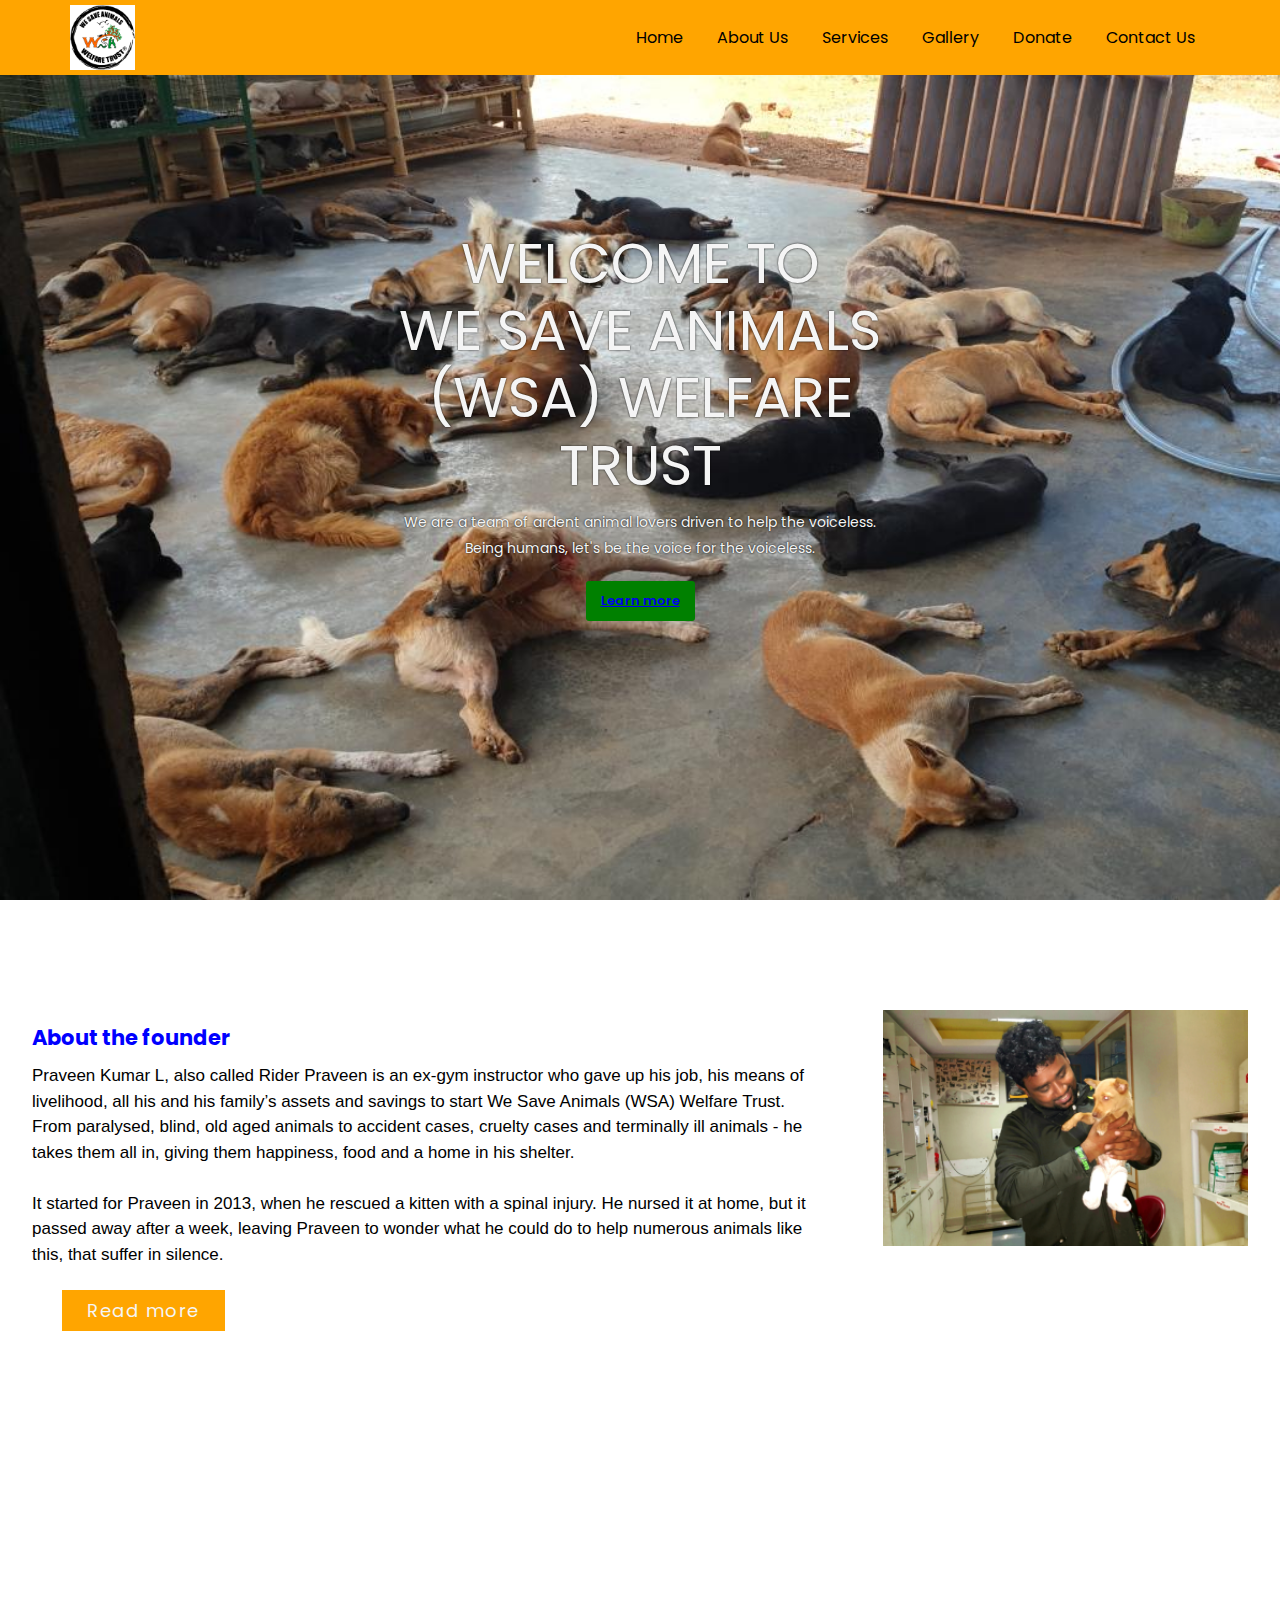
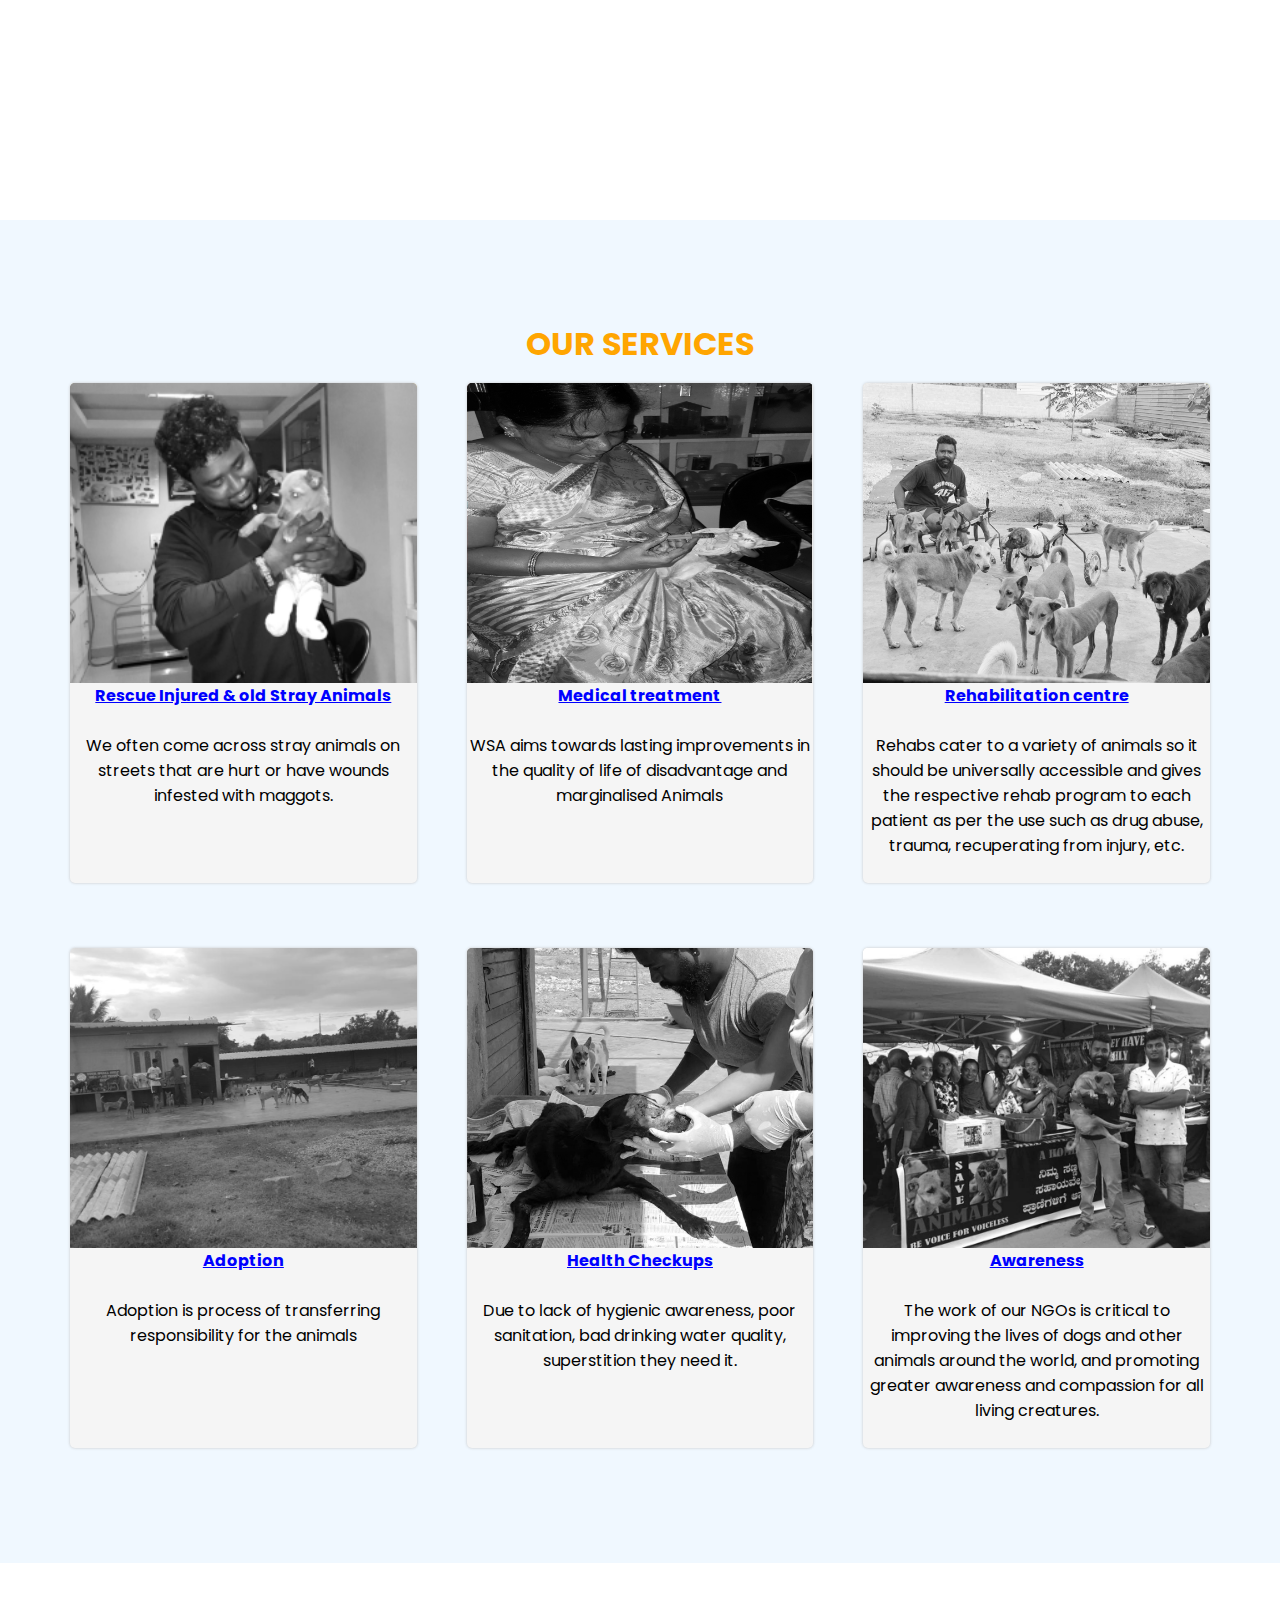
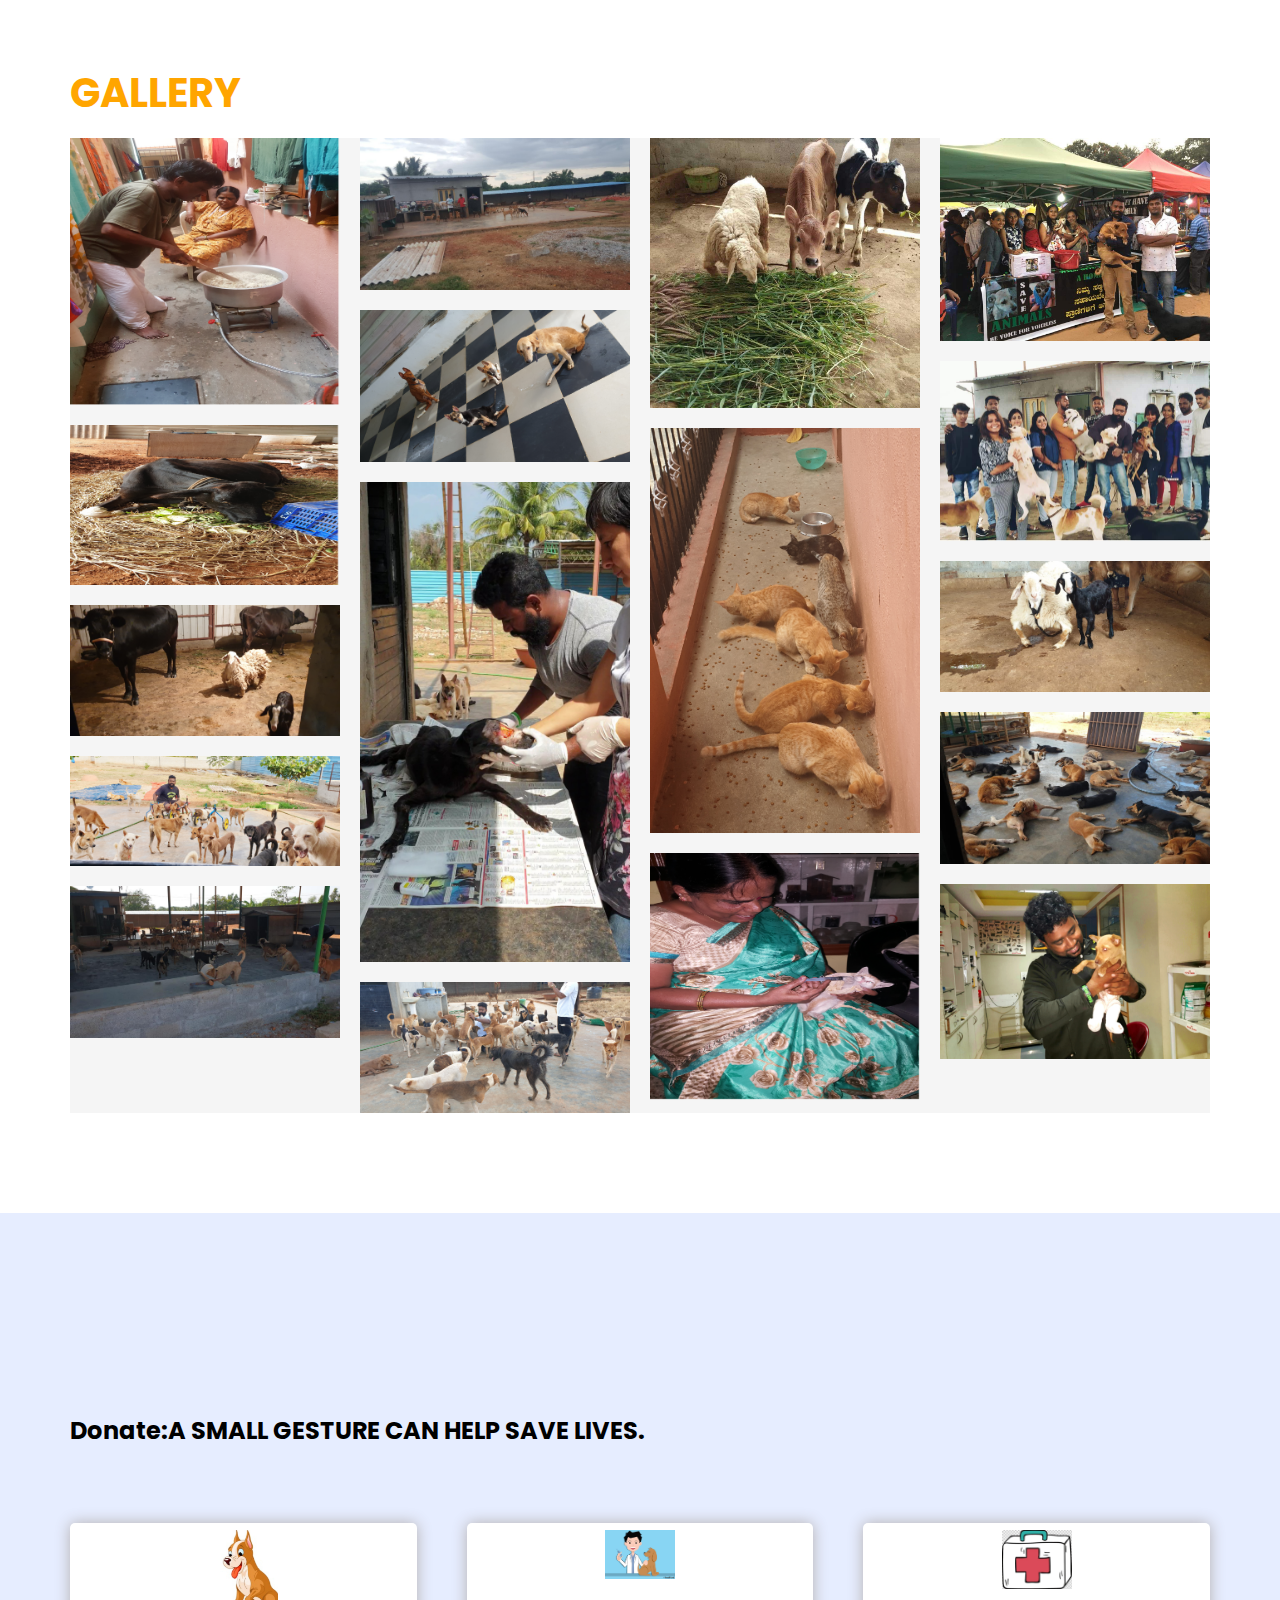
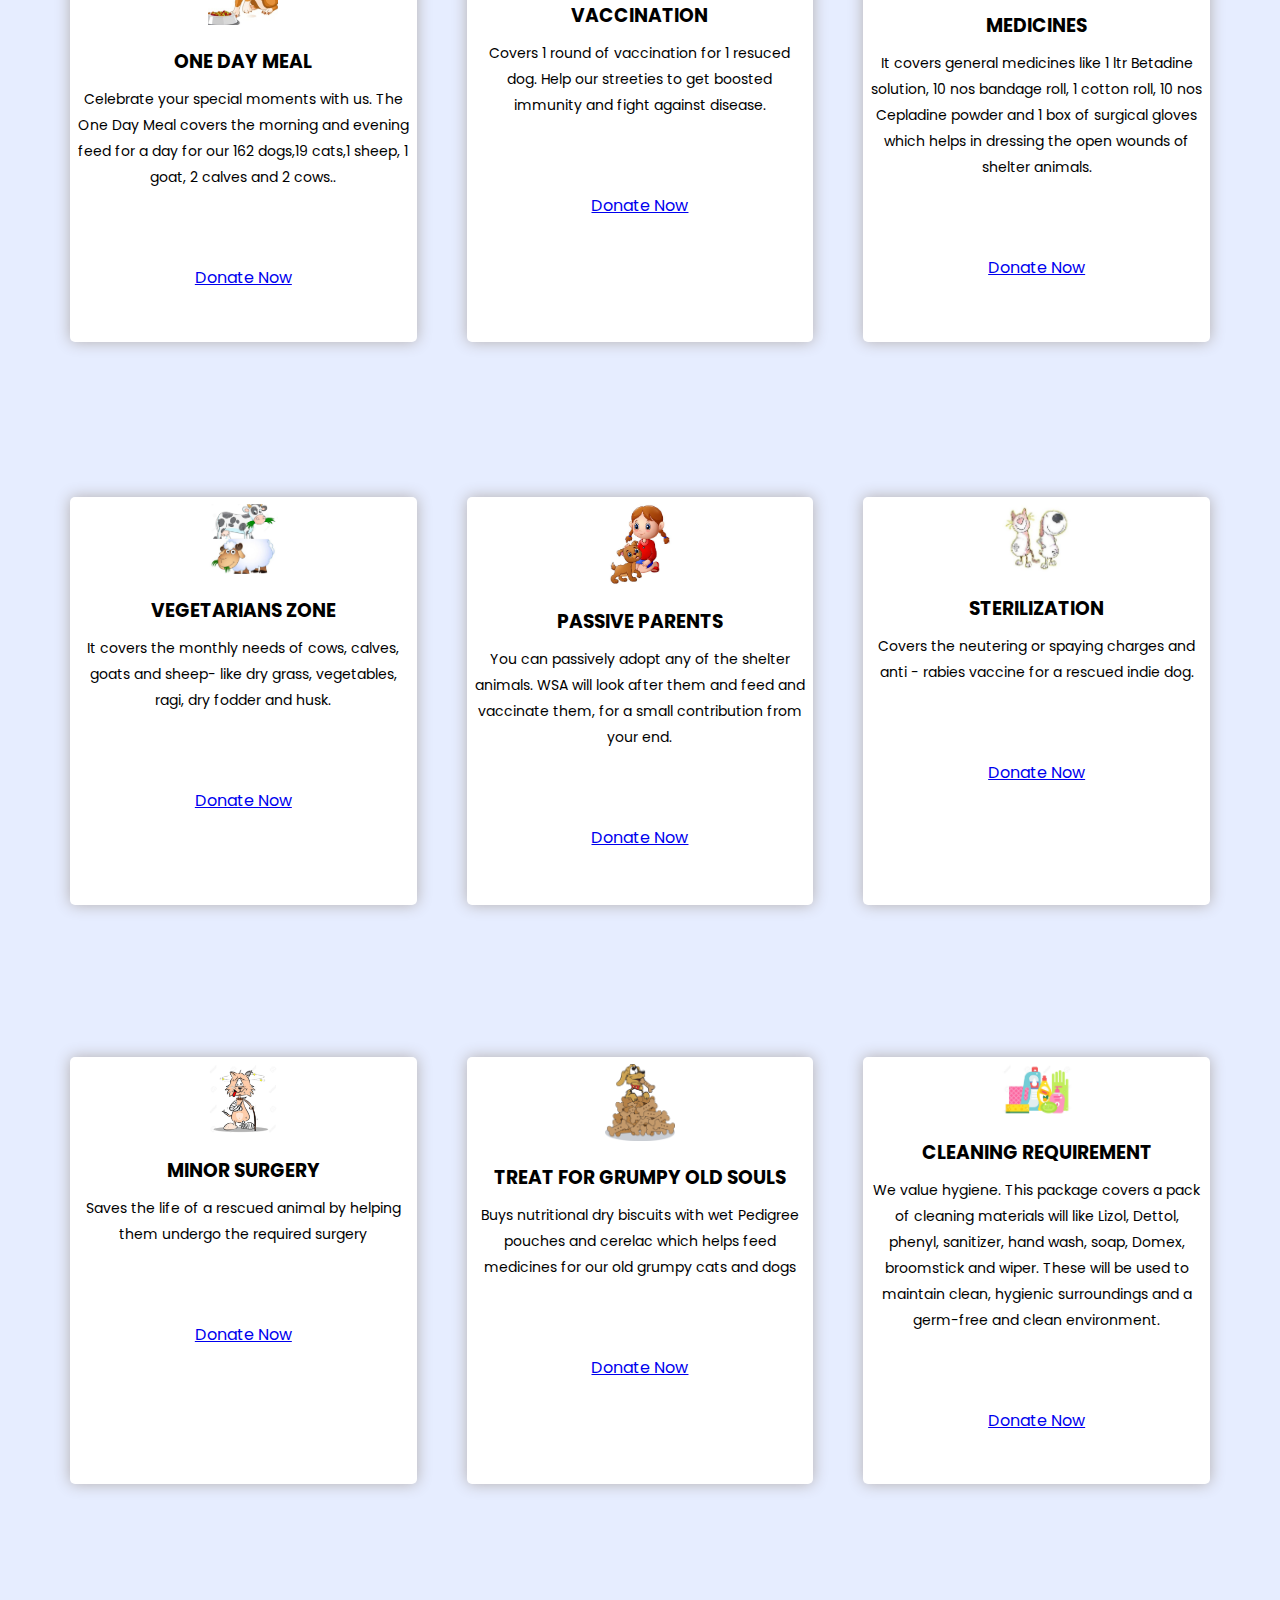
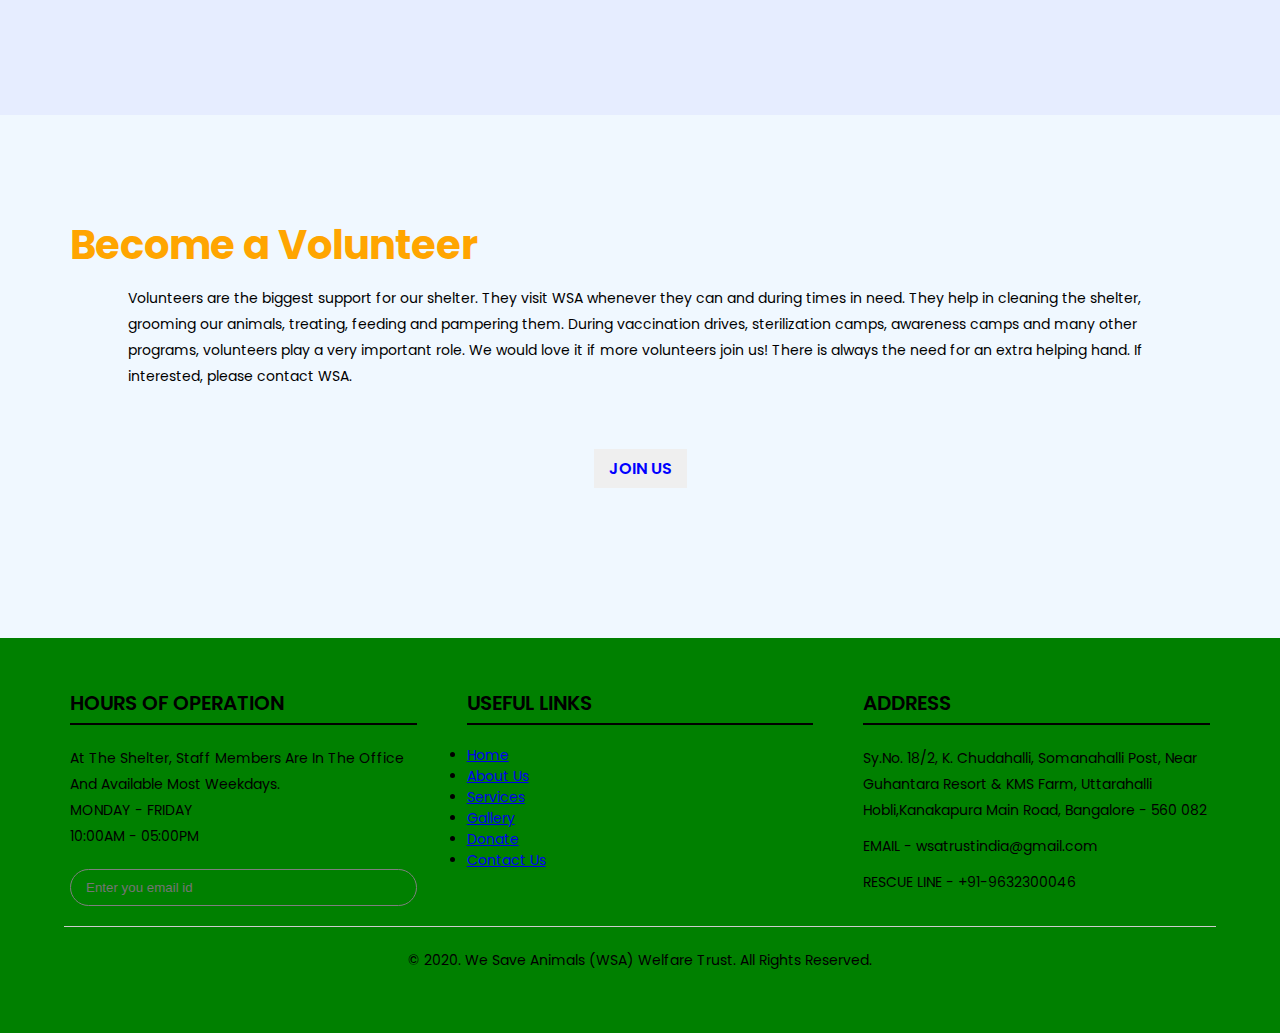
<file: index.html>
<!DOCTYPE html>
<html lang="en">
<head>
    <meta charset="UTF-8">
    <meta http-equiv="X-UA-Compatible" content="IE=edge">
    <meta name="viewport" content="width=device-width, initial-scale=1.0">
    <title>we save animals</title>
    <link rel="stylesheet" href="./styles.css">
</head>
<body>
    <div class="fullContainer banner" id="homeSection">
        <header>
            <div class="container">
                <div class="logo">
                    <img src="./images/logo.png" alt="logo">
                </div>
                <nav>
                    <ul>
                        <li>
                            <a href="index.html">Home</a>
                        </li>
                        <li>
                            <a href="about.html">About Us</a>
                        </li>
                        <li>
                            <a href="services.html">Services</a>
                        </li>
                        <li>
                            <a href="gallery.html">Gallery</a>
                        </li>
                        <li>
                            <a href="donate.html">Donate</a>
                        </li>
                        <li>
                            <a href="contact-us.html">Contact Us</a>
                        </li>
                    </ul>

                </nav>
            </div>
        </header>
    <!--header section ends here-->

        <div class="container">
            <h1>WELCOME TO </br>WE SAVE ANIMALS (WSA) WELFARE TRUST</h1>
            <p>We are a team of ardent animal lovers driven to help the voiceless.</br>Being humans, let's be the voice for the voiceless.</span>
            </p>
        <button class="b1">
            <a href="#aboutSection">Learn more</a>
        </button>
        </div> 
    </div>
<!--home section ends here--> 

<section class="fullContainer" id="aboutSection">
   
<div class="section">
    <div class="sect-container">
        <div class="content">
            <h3>About the founder</h3>
            <p>
                Praveen Kumar L, also called Rider Praveen is an ex-gym instructor who gave up his job, his means of livelihood, all his and his family’s assets and savings to start We Save Animals (WSA) Welfare Trust. From paralysed, blind, old aged animals to accident cases, cruelty cases and terminally ill animals - he takes them all in, giving them happiness, food and a home in his shelter.</br>
            </br>It started for Praveen in 2013, when he rescued a kitten with a spinal injury. He nursed it at home, but it passed away after a week, leaving Praveen to wonder what he could do to help numerous animals like this, that suffer in silence.
            </p>
            <div class="button">
                <a href="about.html">Read more</a>
            </div>
        </div>

        <div class="image-section">
            <img src="./images/IMAGE (1).png" alt="">
        </div>

    </div>
</div>
</section>
<!--.aboutSection end here-->

<section class="service" id="serviceSection">

    <div class="container">
        <h2 class="sectionTitle">Our Services</h2>

        <div class="boxContainer">
            <div class="box">
                <div class="cardImage"></div>
                <div class="programTitle">Rescue Injured & old Stray Animals</div>
                <div class="description">
                </br>We often come across stray animals on streets that are hurt or have wounds infested with maggots.
                </div>               
            </div>
             <!--box end-->
            
             <div class="box">
                <div class="cardImage"></div>
                <div class="programTitle">Medical treatment</div>
                <div class="description">
                </br>WSA aims towards lasting improvements in the quality of life of disadvantage and marginalised Animals
                </div>
            </div>
            <!--box end-->
            
            <div class="box">
                <div class="cardImage"></div>
                <div class="programTitle">Rehabilitation centre</div>
                <div class="description">
                </br>Rehabs cater to a variety of animals so it should be universally accessible and gives the respective rehab program to each patient as per the use such as drug abuse, trauma, recuperating from injury, etc.
                </div>
            </div>
                <!--box end-->

           <div class="box">
                <div class="cardImage"></div>
                <div class="programTitle">Adoption</div>
                <div class="description">
                </br> Adoption is process of transferring responsibility for the animals
                </div>
            </div>
                <!--box end-->

            <div class="box">
                <div class="cardImage"></div>
                <div class="programTitle">
                    Health Checkups
                </div>
                <div class="description">
                </br> Due to lack of hygienic awareness, poor sanitation, bad drinking water quality, superstition they need it.
                </div>
            </div>
                <!--box end-->

            <div class="box">
                <div class="cardImage"></div>
                <div class="programTitle">Awareness</div>
                <div class="description">
                </br>  The work of our NGOs is critical to improving the lives of dogs and other animals around the world, and promoting greater awareness and compassion for all living creatures.
                </div>
            </div>
                <!--box end-->
        </div>
        <!--boxContainer ends here-->
    </div>
</section>
    <!--serviceSection Ends here-->


    <section class="gallery" id="gallerySection">
        <div class="container">
            <div class="sectionTitle">Gallery</div>

            <div class="galleryContainer">

                <div class="item">
                    <span class="title">Image Title</span>
                    <img src="images/1.png" alt="">
                </div>
                <!--item-->

                <div class="item">
                    <span class="title">Image Title</span>
                    <img src="images/2.png" alt="">
                </div>
                <!--item-->

                <div class="item">
                    <span class="title">Image Title</span>
                    <img src="images/3.png" alt="">
                </div>
                <!--item-->

                <div class="item">
                    <span class="title">Image Title</span>
                    <img src="images/6.png" alt="">
                </div>
                <!--item-->

                <div class="item">
                    <span class="title">Image Title</span>
                    <img src="images/7.png" alt="">
                </div>
                <!--item-->

                <div class="item">
                    <span class="title">Image Title</span>
                    <img src="images/8.png" alt="">
                </div>
                <!--item-->

                <div class="item">
                    <span class="title">Image Title</span>
                    <img src="images/13.png" alt="">
                </div>
                <!--item-->

                <div class="item">
                    <span class="title">Image Title</span>
                    <img src="images/5.png" alt="">
                </div>
                <!--item-->  

                <div class="item">
                    <span class="title">Image Title</span>
                    <img src="images/4.png" alt="">
                </div>
                <!--item-->                
                                
                <div class="item">
                    <span class="title">Image Title</span>
                    <img src="images/10.png" alt="">
                </div>
                <!--item-->

                <div class="item">
                    <span class="title">Image Title</span>
                    <img src="images/11.png" alt="">
                </div>
                <!--item-->
                
                <div class="item">
                    <span class="title">Image Title</span>
                    <img src="images/14.png" alt="">
                </div>
                <!--item-->

                <div class="item">
                    <span class="title">Image Title</span>
                    <img src="images/15.png" alt="">
                </div>
                <!--item-->

                <div class="item">
                    <span class="title">Image Title</span>
                    <img src="images/16.png" alt="">
                </div>
                <!--item-->

                <div class="item">
                    <span class="title">Image Title</span>
                    <img src="images/17.png" alt="">
                </div>
                <!--item-->

                <div class="item">
                    <span class="title">Image Title</span>
                    <img src="images/bgimg.png" alt="">
                </div>
                <!--item-->

                <div class="item">
                    <span class="title">Image Title</span>
                    <img src="images/IMAGE (1).png" alt="">
                </div>
                <!--item-->
                
            </div>

        </div>
    </section>
    <!--gallery section ends here-->
    <section class="don-sec" id="donation">
        <div class="container">
            <div class="heading">
                <h2> Donate:A SMALL GESTURE CAN HELP SAVE LIVES.</h2>
            </div>
            <div class="row">
                <div class="col-lg-4">
                    <div class="don-box">
                        <img src="images/oneday.jpeg" alt="img">
                        <h3>ONE DAY MEAL </h3>
                        <p>Celebrate your special moments with us. The One Day Meal covers the morning and evening feed for a day for our 162 dogs,19 cats,1 sheep, 1 goat, 2 calves and 2 cows..</p>
                        <a href="donate.html" class="btn1">Donate Now</a>
                    </div>
                </div>
                <div class="col-lg-4">
                    <div class="don-box">
                        <img src="images/vaccination.jpeg" alt="img">
                        <h3>VACCINATION </h3>
                        <p>Covers 1 round of vaccination for 1 resuced dog. Help our streeties to get boosted immunity and fight against disease.
                        </p>
                        <a href="donate.html" class="btn1">Donate Now</a>
                    </div>
                </div>
                <div class="col-lg-4">
                    <div class="don-box">
                        <img src="images/Medicines.jpeg" alt="img">
                        <h3>MEDICINES </h3>
                        <p>It covers general medicines like 1 ltr Betadine solution, 10 nos bandage roll, 1 cotton roll, 10 nos Cepladine powder and 1 box of surgical gloves which helps in dressing the open wounds of shelter animals.</p>
                        <a href="donate.html" class="btn1">Donate Now</a>
                    </div>
                </div>
                <div class="col-lg-4">
                    <div class="don-box">
                        <img src="images/vegetarianszone.jpeg" alt="img">
                        <h3>VEGETARIANS ZONE </h3>
                        <p>It covers the monthly needs of cows, calves, goats and sheep- like dry grass, vegetables, ragi, dry fodder and husk.   </p>
                        <a href="donate.html" class="btn1">Donate Now</a>
                    </div>
                </div>
                <div class="col-lg-4">
                    <div class="don-box">
                        <img src="images/passiveparents.jpeg" alt="img">
                        <h3>PASSIVE PARENTS</h3>
                        <p>You can passively adopt any of the shelter animals. WSA will look after them and feed and vaccinate them, for a small contribution from your end.</p>
                        <a href="donate.html" class="btn1">Donate Now</a>
                    </div>
                </div>
                <div class="col-lg-4">
                    <div class="don-box">
                        <img src="images/sterilization.jpeg" alt="img">
                        <h3>STERILIZATION</h3>
                        <p>Covers the neutering or spaying charges and anti - rabies vaccine for a rescued indie dog.   </p>
                        <a href="donate.html" class="btn1">Donate Now</a>
                    </div>
                </div>
                <div class="col-lg-4">
                    <div class="don-box">
                        <img src="./images/minorsurgery.jpeg" alt="img">
                        <h3>MINOR SURGERY</h3>
                        <p>Saves the life of a rescued animal by helping them undergo the required surgery</p>
                        <a href="donate.html" class="btn1">Donate Now</a>
                    </div>
                </div>    
                <div class="col-lg-4">
                    <div class="don-box">
                        <img src="images/treat.png" alt="img">
                        <h3>TREAT FOR GRUMPY OLD SOULS</h3>
                        <p>Buys nutritional dry biscuits with wet Pedigree pouches and cerelac which helps feed medicines for our old grumpy cats and dogs</p>
                        <a href="donate.html" class="btn1">Donate Now</a>
                    </div>
                </div>
                <div class="col-lg-4">
                    <div class="don-box">
                        <img src="images/cleaning.jpeg" alt="img">
                        <h3>CLEANING REQUIREMENT</h3>
                        <p>We value hygiene. This package covers a pack of cleaning materials will like Lizol, Dettol, phenyl, sanitizer, hand wash, soap, Domex, broomstick and wiper. These will be used to maintain clean, hygienic surroundings and a germ-free and clean environment.</p>
                        <a href="donate.html" class="btn1">Donate Now</a>
                    </div>
                </div>
            </div>
        </div>
    </section>
    
    <!--join us section starts here-->
    <section class="join" id="joinSection">
        <div class="container">
            <div class="joinTitle">Become a Volunteer</div>
        </div>
        <p>
            Volunteers are the biggest support for our shelter. They visit WSA whenever they can and during times in need. They help in cleaning the shelter, grooming our animals, treating, feeding and pampering them. During vaccination drives, sterilization camps, awareness camps and many other programs, volunteers play a very important role. We would love it if more volunteers join us! There is always the need for an extra helping hand. If interested, please contact WSA.
        </p>
        <button class="joinNow">JOIN US</button>

    </section>
    <!--join us section-->
  <!-- footer section starts here -->
    <footer>
        <div class="container">
            <div class="newsLetterContainer">
                <div class="title">HOURS OF OPERATION</div>
                <p>At The Shelter, Staff Members Are In The Office And Available Most Weekdays.
                   <br> MONDAY - FRIDAY
                    <br>10:00AM - 05:00PM
                </p>
                <input type="text" placeholder="Enter you email id" />
            </div>

            <!--news letterContainer-->

            <div class="linkContainer">
                <div class="title">Useful Links</div>
                <ul>
                    <li>
                        <a href="index.html">Home</a>
                    </li>
                    <li>
                        <a href="about.html">About Us</a>
                    </li>
                    <li>
                        <a href="services.html">Services</a>
                    </li>
                    <li>
                        <a href="gallery.html">Gallery</a>
                    </li>
                    <li>
                        <a href="donate.html">Donate</a>
                    </li>
                    <li>
                        <a href="contact-us.html">Contact Us</a>
                    </li>
                </ul>
            </div>
            <!--linkContainer-->
            <div class="connectContainer">
                <div class="title">Address</div>
                <p>Sy.No. 18/2, K. Chudahalli, Somanahalli Post, Near Guhantara Resort & KMS Farm, Uttarahalli Hobli,Kanakapura Main Road, Bangalore - 560 082</p>
                <p>EMAIL - wsatrustindia@gmail.com</p>
                <p>RESCUE LINE - +91-9632300046</p>
            </div>
            <!--connectContainer-->

        </div>
        <hr>
        <p class="copywrite" >© 2020. We Save Animals (WSA) Welfare Trust.
            All Rights Reserved.</p>
    </footer>
    <!--footer section ends here-->

</body>
</html>
</file>
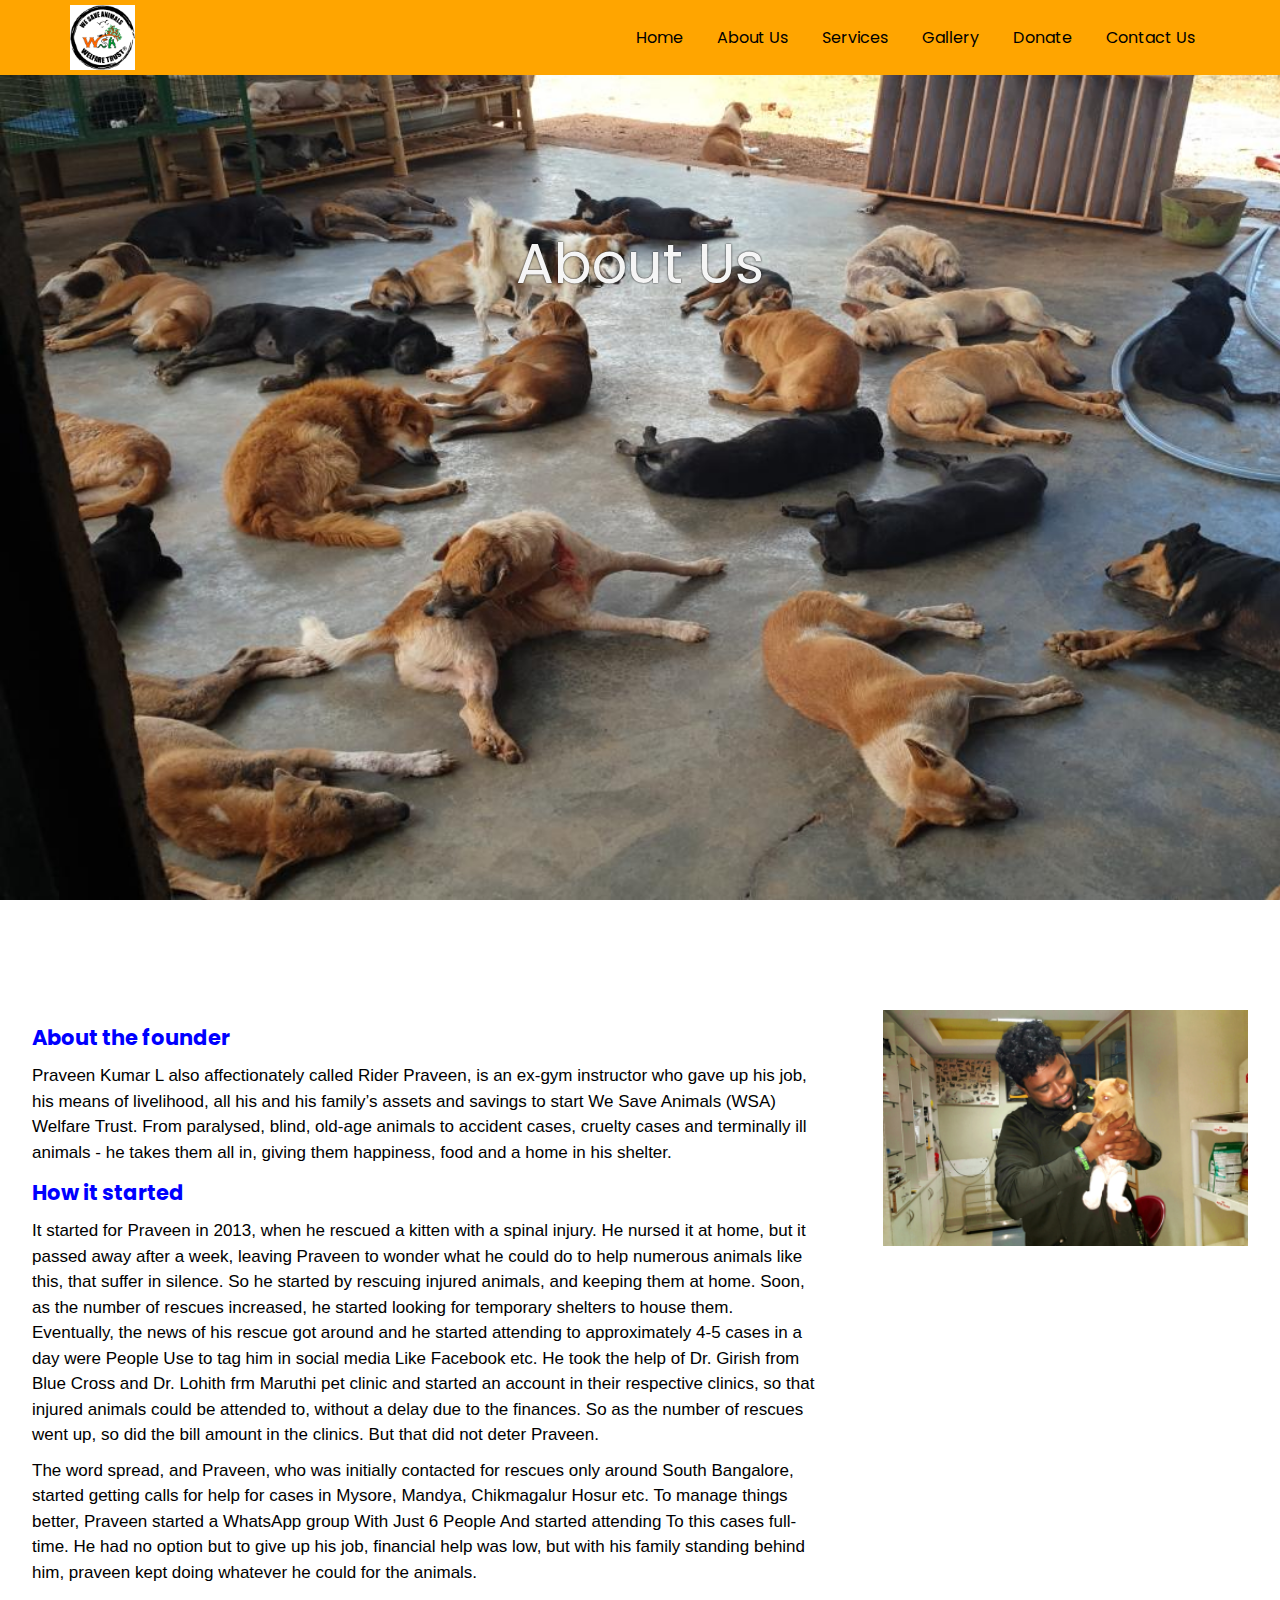
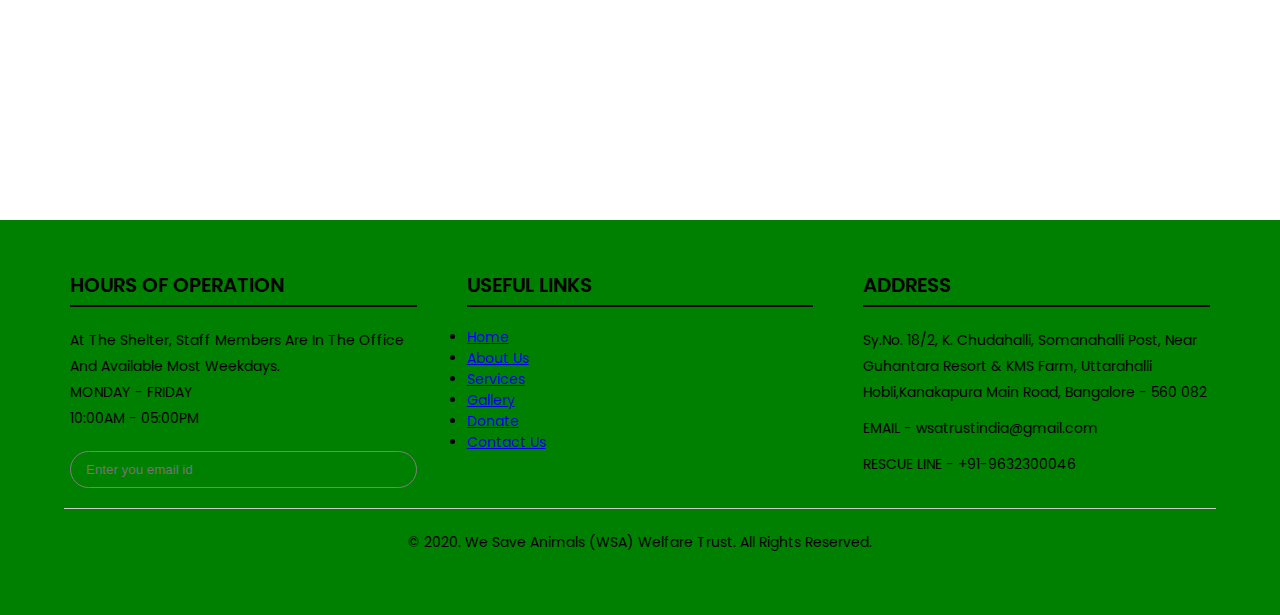
<file: about.html>
<!DOCTYPE html>
<html lang="en">
<head>
    <meta charset="UTF-8">
    <meta http-equiv="X-UA-Compatible" content="IE=edge">
    <meta name="viewport" content="width=device-width, initial-scale=1.0">
    <title>we save animals</title>
    <link rel="stylesheet" href="./styles.css">
</head>
<body>
    <div class="fullContainer banner" id="homeSection">
        <header>
            <div class="container">
                <div class="logo">
                    <img src="./images/logo.png" alt="logo">
                </div>
                <nav>
                    <ul>
                        <li>
                            <a href="index.html">Home</a>
                        </li>
                        <li>
                            <a href="about.html">About Us</a>
                        </li>
                        <li>
                            <a href="services.html">Services</a>
                        </li>
                        <li>
                            <a href="gallery.html">Gallery</a>
                        </li>
                        <li>
                            <a href="donate.html">Donate</a>
                        </li>
                        <li>
                            <a href="contact-us.html">Contact Us</a>
                        </li>
                    </ul>

                </nav>
            </div>
        </header>
    <!--header section ends here-->

        <h1>About Us</h1>
    </div>
<!--home section ends here--> 

<section class="fullContainer" id="aboutSection">
  
    <div class="section">
        <div class="sect-container">
        <div class="content">
            <h3>About the founder</h3>
            <p>
                Praveen Kumar L also affectionately called Rider Praveen, is an ex-gym instructor who gave up his job, his means of livelihood, all his and his family’s assets and savings to start We Save Animals (WSA) Welfare Trust. 
                From paralysed, blind, old-age animals to accident cases, cruelty cases and terminally ill animals - he takes them all in, giving them happiness, food and a home in his shelter.
            </p>
            <h3>How it started</h3>
            <p>
                It started for Praveen in 2013, when he rescued a kitten with a spinal injury. 
                He nursed it at home, but it passed away after a week, leaving Praveen to wonder what he could do to help numerous animals like this, that suffer in silence. So he started by rescuing injured animals, and keeping them at home. 
                Soon, as the number of rescues increased, he started looking for temporary shelters to house them.
           <br> Eventually, the news of his rescue got around and he started attending to approximately 4-5 cases in a day were People Use to tag him in social media Like Facebook etc. 
            He took the help of Dr. Girish from Blue Cross and Dr. Lohith frm Maruthi pet clinic and started an account in their respective clinics, so that injured animals could be attended to, without a delay due to the finances.
             So as the number of rescues went up, so did the bill amount in the clinics. But that did not deter Praveen.
            </p>
            <p>
                The word spread, and Praveen, who was initially contacted for rescues only around South Bangalore, started getting calls for help for cases in Mysore, Mandya, Chikmagalur Hosur etc. To manage things better, Praveen started a WhatsApp group With Just 6 People And started attending To this cases full-time. He had no option but to give up his job, financial help was low, but with his family standing behind him, praveen kept doing whatever he could for the animals.
            </p>
        </div>

        <div class="image-section">
            <img src="./images/IMAGE (1).png" alt="">
        </div>

    </div>
</div>
</section>
<!--.aboutSection end here-->
    <!--serviceSection Ends here-->
    <!--gallery section ends here-->
    </section>
    <!--join us section-->
  
    <footer>
        <div class="container">
            <div class="newsLetterContainer">
                <div class="title">HOURS OF OPERATION</div>
                <p>At The Shelter, Staff Members Are In The Office And Available Most Weekdays.
                   <br> MONDAY - FRIDAY
                    <br>10:00AM - 05:00PM
                </p>
                <input type="text" placeholder="Enter you email id" />
            </div>

            <!--news letterContainer-->

            <div class="linkContainer">
                <div class="title">Useful Links</div>
                <ul>
                    <li>
                        <a href="index.html">Home</a>
                    </li>
                    <li>
                        <a href="about.html">About Us</a>
                    </li>
                    <li>
                        <a href="services.html">Services</a>
                    </li>
                    <li>
                        <a href="gallery.html">Gallery</a>
                    </li>
                    <li>
                        <a href="donate.html">Donate</a>
                    </li>
                    <li>
                        <a href="contact-us.html">Contact Us</a>
                    </li>
                </ul>
            </div>
            <!--linkContainer-->
            <div class="connectContainer">
                <div class="title">Address</div>
                <p>Sy.No. 18/2, K. Chudahalli, Somanahalli Post, Near Guhantara Resort & KMS Farm, Uttarahalli Hobli,Kanakapura Main Road, Bangalore - 560 082</p>
                <p>EMAIL - wsatrustindia@gmail.com</p>
                <p>RESCUE LINE - +91-9632300046</p>
            </div>
            <!--connectContainer-->

        </div>
        <hr>
        <p class="copywrite" >© 2020. We Save Animals (WSA) Welfare Trust.
            All Rights Reserved.</p>
    </footer>
    <!--footer section ends here-->

</body>
</html>
</file>
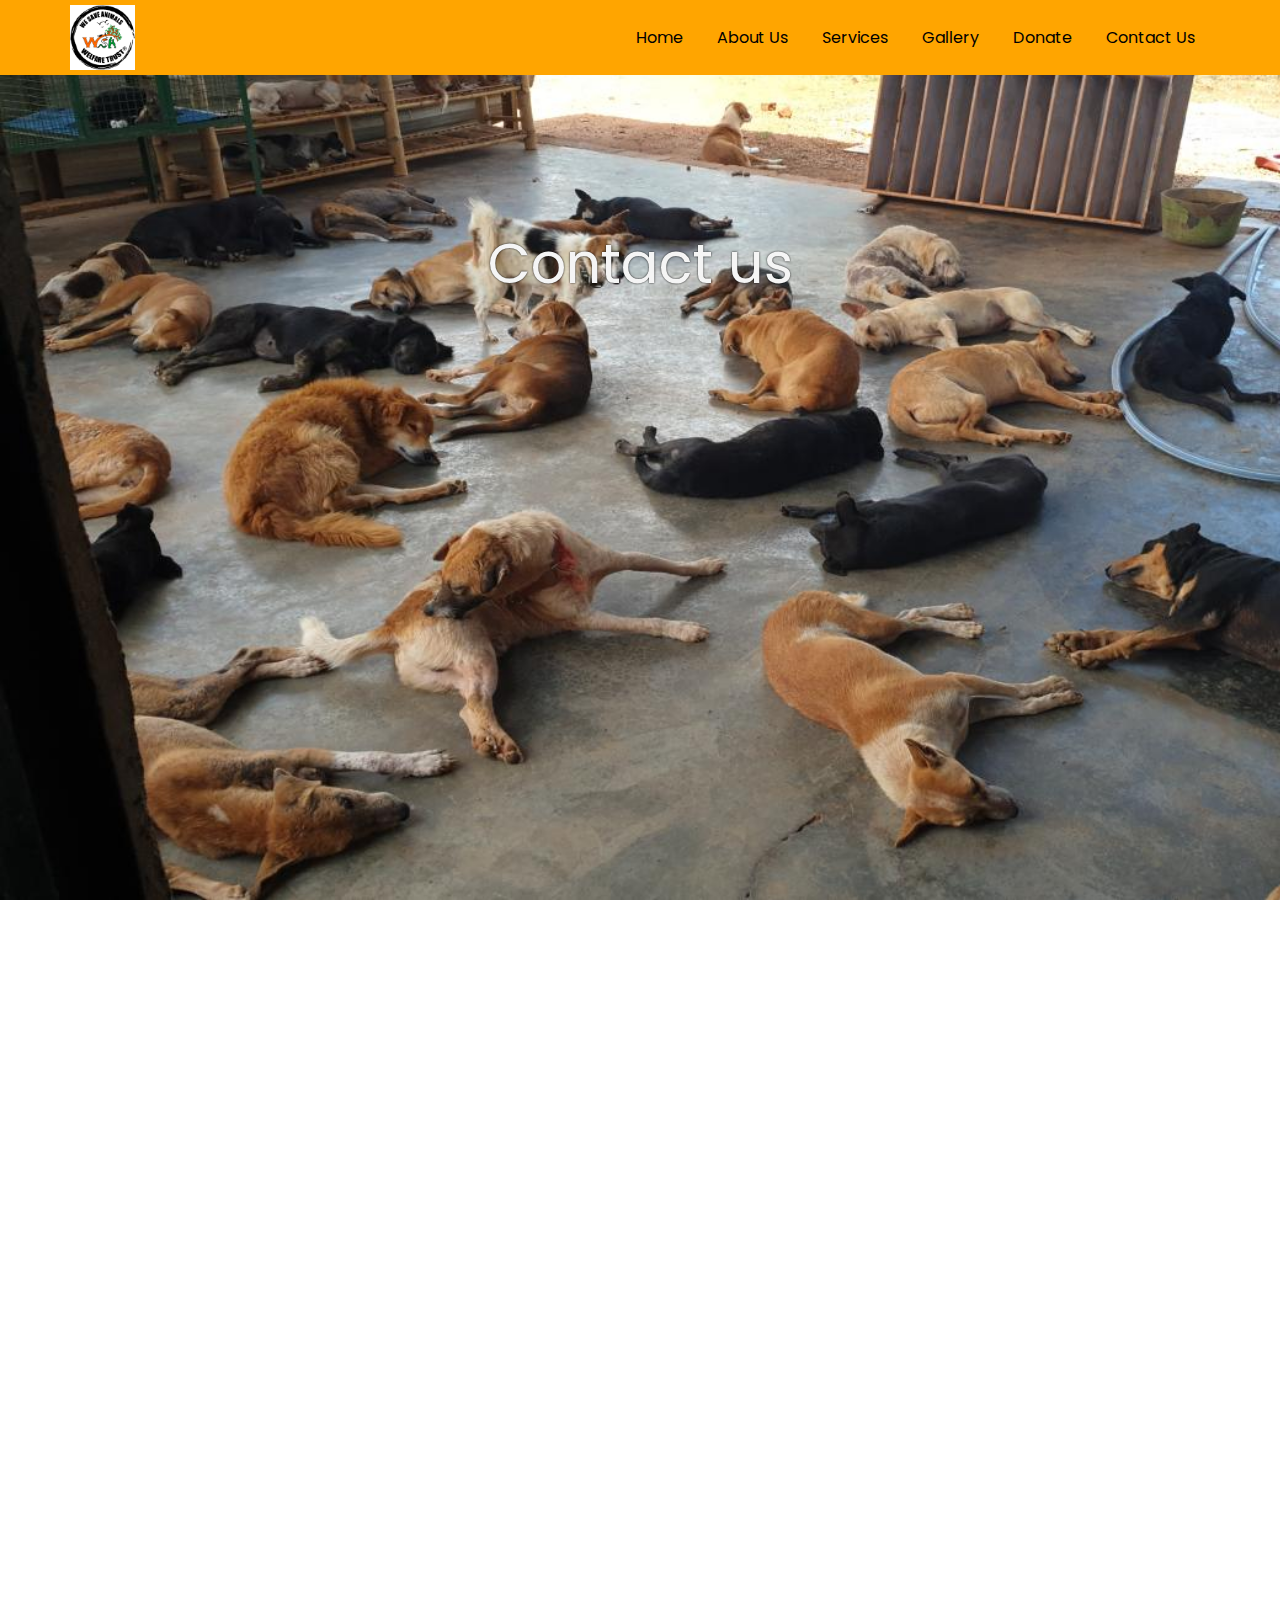
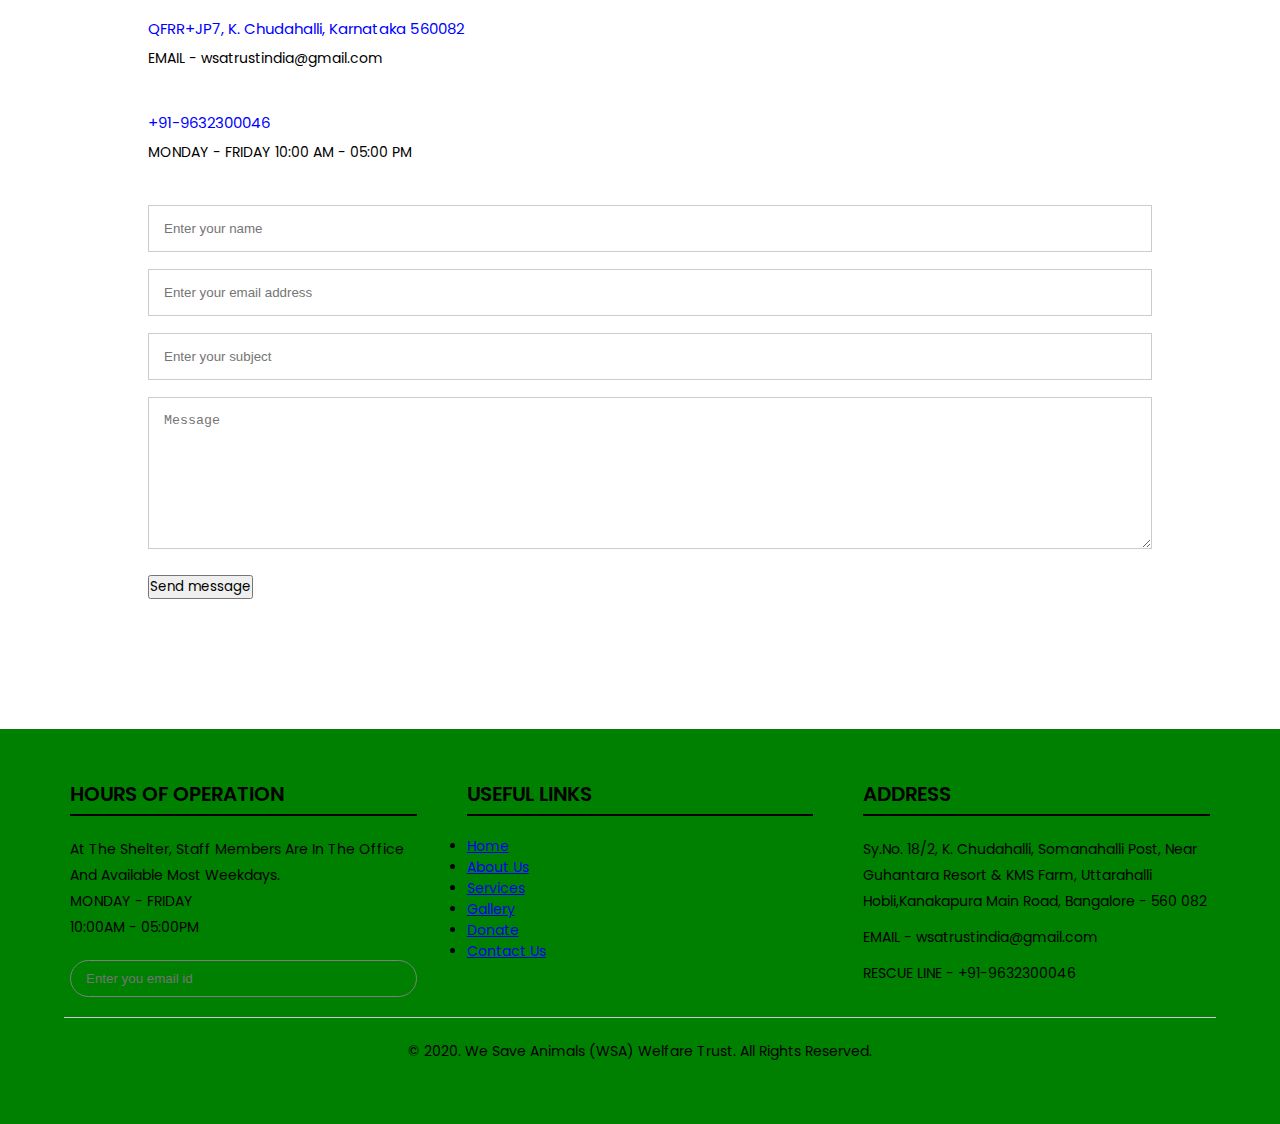
<file: contact-us.html>
<!DOCTYPE html>
<html lang="en">
<head>
    <meta charset="UTF-8">
    <meta http-equiv="X-UA-Compatible" content="IE=edge">
    <meta name="viewport" content="width=device-width, initial-scale=1.0">
    <title>we save animals</title>
    <link rel="stylesheet" href="./styles.css">
</head>
<body>
    <div class="fullContainer banner" id="homeSection">
        <header>
            <div class="container">
                <div class="logo">
                    <img src="./images/logo.png" alt="logo">
                </div>
                <nav>
                    <ul>
                        <li>
                            <a href="index.html">Home</a>
                        </li>
                        <li>
                            <a href="about.html">About Us</a>
                        </li>
                        <li>
                            <a href="services.html">Services</a>
                        </li>
                        <li>
                            <a href="gallery.html">Gallery</a>
                        </li>
                        <li>
                            <a href="about.html">Donate</a>
                        </li>
                        <li>
                            <a href="contact-us.html">Contact Us</a>
                        </li>
                    </ul>

                </nav>
            </div>
        </header>
    <!--header section ends here-->
        <h1>Contact us</h1>
    </div>
<!--home section ends here--> 



    <!--contact us-->
    <section class="location">
        <iframe src="https://www.google.com/maps/embed?pb=!1m18!1m12!1m3!1d3890.7991879883057!2d77.49178309999999!3d12.791542999999997!2m3!1f0!2f0!3f0!3m2!1i1024!2i768!4f13.1!3m3!1m2!1s0x3bae41bc0304b55b%3A0x767846db379dcc5a!2sWe%20Save%20Animals!5e0!3m2!1sen!2sin!4v1686464223971!5m2!1sen!2sin" width="600" height="450" style="border:0;" allowfullscreen="" loading="lazy" referrerpolicy="no-referrer-when-downgrade">
        </iframe>
    </section>

    <section class="contact-us">
        <div class="row">
            <div class="contact-col">
                <div>
                    <i class="fa fa-home"></i>
                    <span>
                        <h5>  QFRR+JP7, K. Chudahalli, Karnataka 560082</h5>
                            
                        <p>EMAIL - wsatrustindia@gmail.com</p>
                    </span>
                </div>
                <div>
                    <i class="fa fa-phone"></i>
                    <span>
                        <h5>+91-9632300046</h5>    
                        <p>MONDAY - FRIDAY
                            10:00 AM - 05:00 PM</p>
                    </span>
                </div>
            </div>
            <div class="contact-col">
                <form action="">
                    <input type="text" placeholder="Enter your name"required>
                    <input type="email" placeholder="Enter your email address"required>
                    <input type="text" placeholder="Enter your subject"required>
                    <textarea rows="8" placeholder="Message" required></textarea>
                    <button type="submit" class="hero-btn red-btn">Send message</button>
                </form>
            </div>
        </div>
    </section>
    


  
    <footer>
        <div class="container">
            <div class="newsLetterContainer">
                <div class="title">HOURS OF OPERATION</div>
                <p>At The Shelter, Staff Members Are In The Office And Available Most Weekdays.
                   <br> MONDAY - FRIDAY
                    <br>10:00AM - 05:00PM
                </p>
                <input type="text" placeholder="Enter you email id" />
            </div>

            <!--news letterContainer-->

            <div class="linkContainer">
                <div class="title">Useful Links</div>
                <ul>
                    <li>
                        <a href="index.html">Home</a>
                    </li>
                    <li>
                        <a href="about.html">About Us</a>
                    </li>
                    <li>
                        <a href="services.html">Services</a>
                    </li>
                    <li>
                        <a href="gallery.html">Gallery</a>
                    </li>
                    <li>
                        <a href="donate.html">Donate</a>
                    </li>
                    <li>
                        <a href="contact-us.html">Contact Us</a>
                    </li>
                </ul>
            </div>
            <!--linkContainer-->
            <div class="connectContainer">
                <div class="title">Address</div>
                <p>Sy.No. 18/2, K. Chudahalli, Somanahalli Post, Near Guhantara Resort & KMS Farm, Uttarahalli Hobli,Kanakapura Main Road, Bangalore - 560 082</p>
                <p>EMAIL - wsatrustindia@gmail.com</p>
                <p>RESCUE LINE - +91-9632300046</p>
            </div>
            <!--connectContainer-->

        </div>
        <hr>
        <p class="copywrite" >© 2020. We Save Animals (WSA) Welfare Trust.
            All Rights Reserved.</p>
    </footer>
    <!--footer section ends here-->

</body>
</html>
</file>
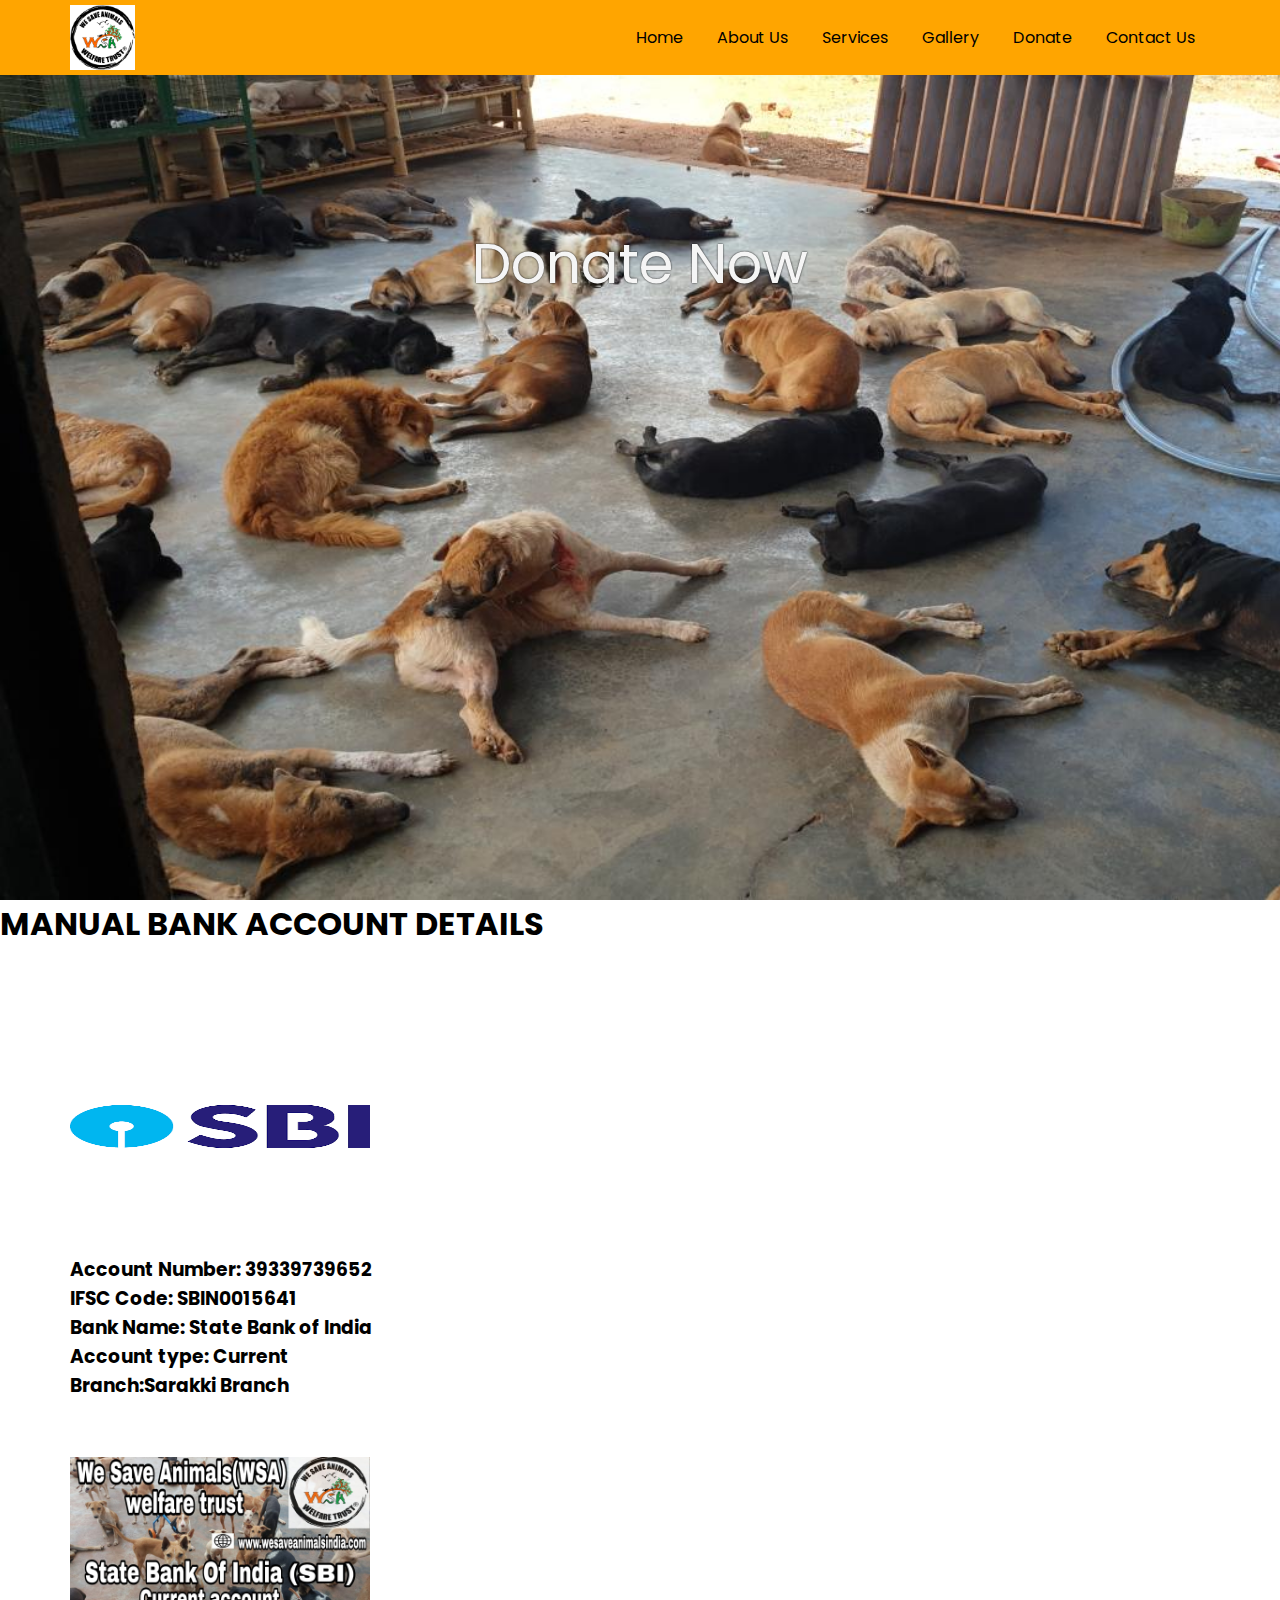
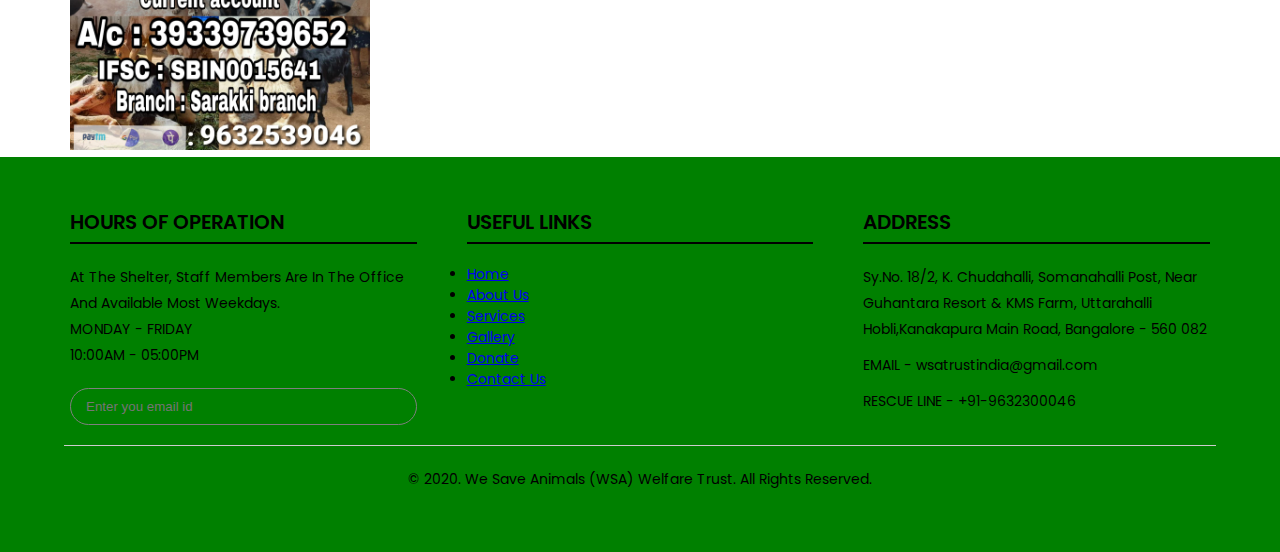
<file: donate.html>
<!DOCTYPE html>
<html lang="en">
<head>
    <meta charset="UTF-8">
    <meta http-equiv="X-UA-Compatible" content="IE=edge">
    <meta name="viewport" content="width=device-width, initial-scale=1.0">
    <title>we save animals</title>
    <link rel="stylesheet" href="./styles.css">
</head>
<body>
    <div class="fullContainer banner" id="homeSection">
        <header>
            <div class="container">
                <div class="logo">
                    <img src="./images/logo.png" alt="logo">
                </div>
                <nav>
                    <ul>
                        <li>
                            <a href="index.html">Home</a>
                        </li>
                        <li>
                            <a href="about.html">About Us</a>
                        </li>
                        <li>
                            <a href="services.html">Services</a>
                        </li>
                        <li>
                            <a href="gallery.html">Gallery</a>
                        </li>
                        <li>
                            <a href="donate.html">Donate</a>
                        </li>
                        <li>
                            <a href="contact-us.html">Contact Us</a>
                        </li>
                    </ul>

                </nav>
            </div>
        </header>
    <!--header section ends here-->

        <h1>Donate Now</h1>
    </div>
<!--home section ends here--> 

<!--.aboutSection end here-->
    <!--serviceSection Ends here-->
    <!--gallery section ends here-->
        <h1 class="head2">MANUAL BANK ACCOUNT DETAILS</h1>
        <section class="container">
         <div class="row">
           <div class="col-md-4 col-sm-6"></div>
           <div class="col-md-4 col-sm-6">
             <img class="img-responsive img-rounded" src="images/icici.png" height="100px" width="300px" style="padding-top: 5%;">
             
           <div class= "col-md-4 col-sm-6"></div>
         </div>
       </section>
       
       <div id="account" class="container">
         <div class="row">
           
           <div class="col-md-6">
             <h3>
       
               Account Number: 39339739652 <br>
       
               IFSC Code: SBIN0015641 <br>
       
               Bank Name: State Bank of India <br>
       
               Account type: Current <br>
               Branch:Sarakki Branch
             </h3>
           </div>
           <div class="col-md-6">
             <img src="images/d.png" height="350px" width="300px" style="padding-top: 5%;">
           </div>
         </div>
       </div>
    <!--join us section-->
  
    <footer>
        <div class="container">
            <div class="newsLetterContainer">
                <div class="title">HOURS OF OPERATION</div>
                <p>At The Shelter, Staff Members Are In The Office And Available Most Weekdays.
                   <br> MONDAY - FRIDAY
                    <br>10:00AM - 05:00PM
                </p>
                <input type="text" placeholder="Enter you email id" />
            </div>

            <!--news letterContainer-->

            <div class="linkContainer">
                <div class="title">Useful Links</div>
                <ul>
                    <li>
                        <a href="index.html">Home</a>
                    </li>
                    <li>
                        <a href="about.html">About Us</a>
                    </li>
                    <li>
                        <a href="services.html">Services</a>
                    </li>
                    <li>
                        <a href="gallery.html">Gallery</a>
                    </li>
                    <li>
                        <a href="donate.html">Donate</a>
                    </li>
                    <li>
                        <a href="contact-us.html">Contact Us</a>
                    </li>
                </ul>
            </div>
            <!--linkContainer-->
            <div class="connectContainer">
                <div class="title">Address</div>
                <p>Sy.No. 18/2, K. Chudahalli, Somanahalli Post, Near Guhantara Resort & KMS Farm, Uttarahalli Hobli,Kanakapura Main Road, Bangalore - 560 082</p>
                <p>EMAIL - wsatrustindia@gmail.com</p>
                <p>RESCUE LINE - +91-9632300046</p>
            </div>
            <!--connectContainer-->

        </div>
        <hr>
        <p class="copywrite" >© 2020. We Save Animals (WSA) Welfare Trust.
            All Rights Reserved.</p>
    </footer>
    <!--footer section ends here-->

</body>
</html>
</file>
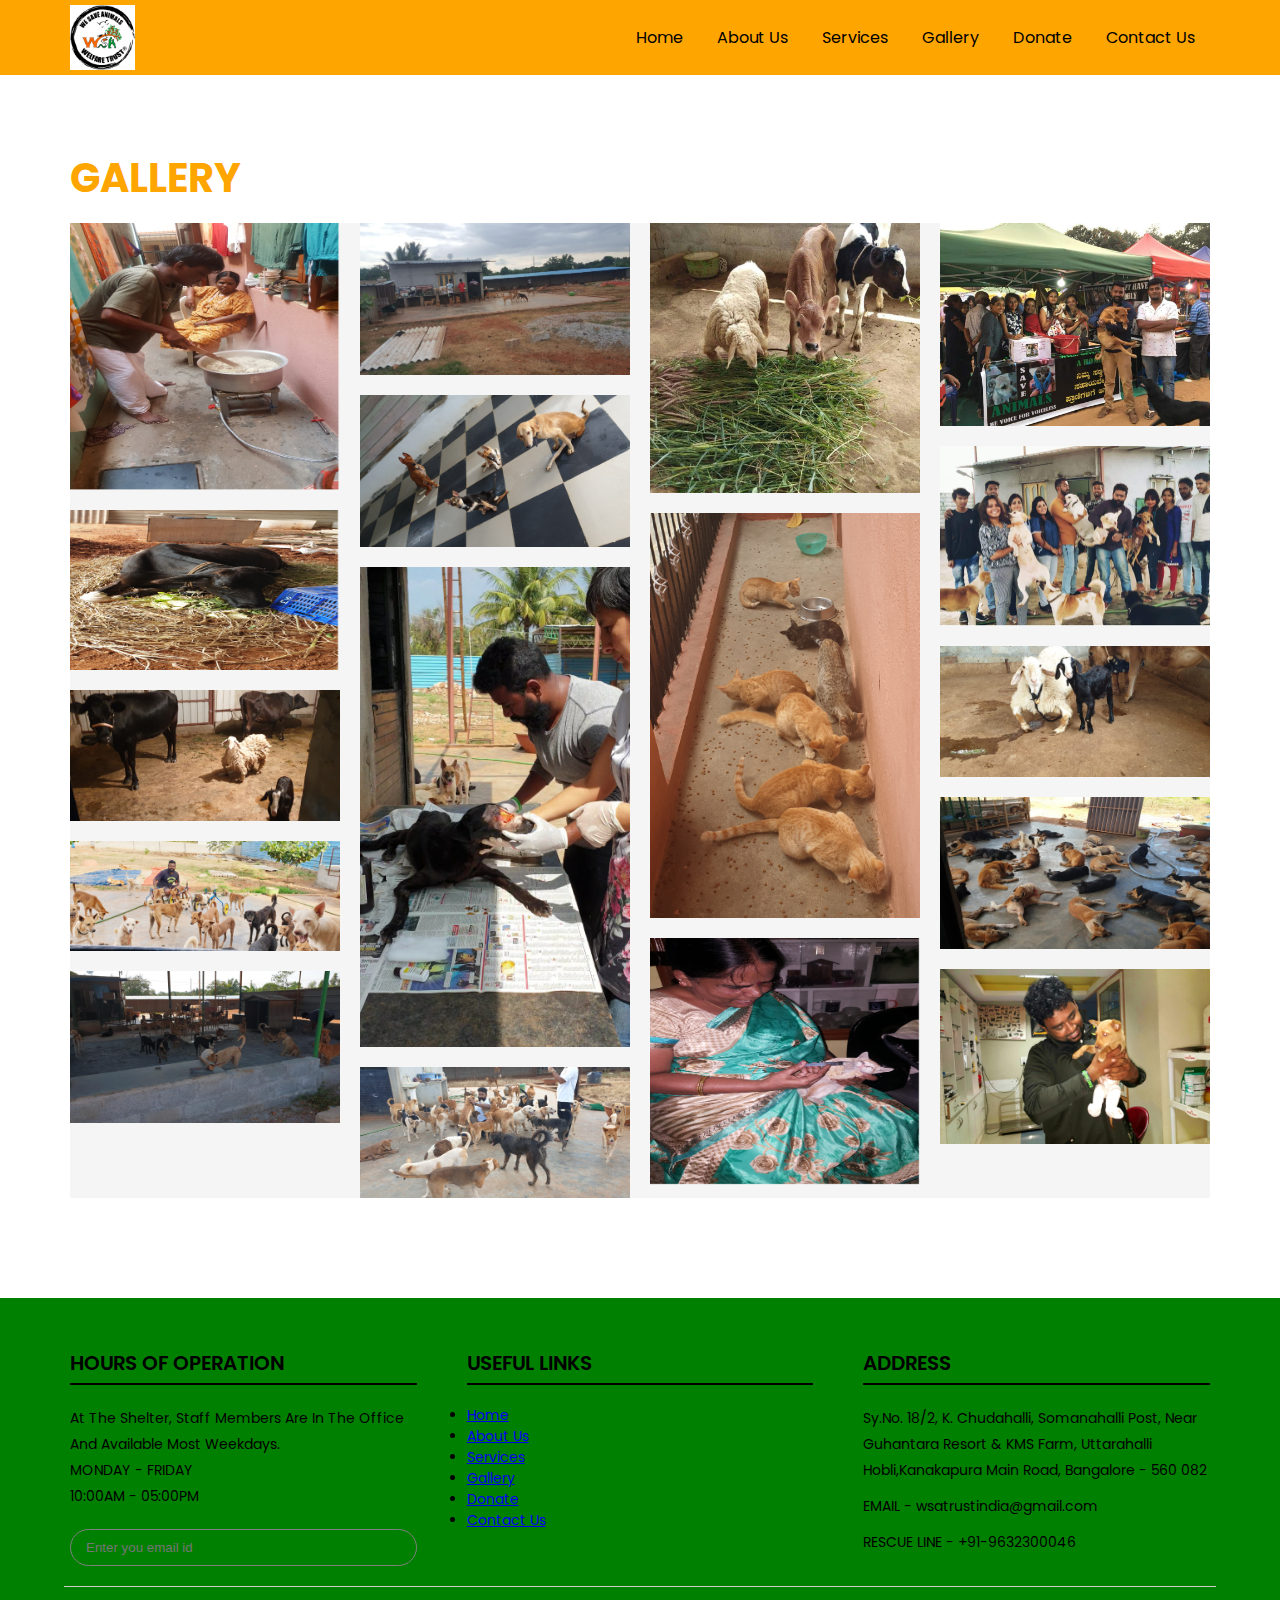
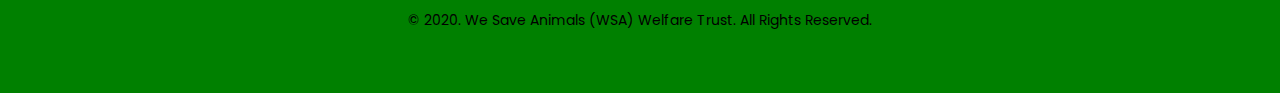
<file: gallery.html>
<!DOCTYPE html>
<html lang="en">
<head>
    <meta charset="UTF-8">
    <meta http-equiv="X-UA-Compatible" content="IE=edge">
    <meta name="viewport" content="width=device-width, initial-scale=1.0">
    <title>we save animals</title>
    <link rel="stylesheet" href="./styles.css">
</head>
<body>
    <class="fullContainer banner" id="homeSection">
        <header>
            <div class="container">
                <div class="logo">
                    <img src="./images/logo.png" alt="logo">
                </div>
                <nav>
                    <ul>
                        <li>
                            <a href="index.html">Home</a>
                        </li>
                        <li>
                            <a href="about.html">About Us</a>
                        </li>
                        <li>
                            <a href="services.html">Services</a>
                        </li>
                        <li>
                            <a href="gallery.html">Gallery</a>
                        </li>
                        <li>
                            <a href="donate.html">Donate</a>
                        </li>
                        <li>
                            <a href="contact-us.html">Contact Us</a>
                        </li>
                    </ul>

                </nav>
            </div>
        </header>
    <!--header section ends here-->

        <div class="container">
            <h1>Gallery</h1>
        </div> 
    </class=>
<!--home section ends here--> 
<!--.aboutSection end here-->
<!--serviceSection Ends here-->


    <section class="gallery" id="gallerySection">
        <div class="container">
            <div class="sectionTitle">Gallery</div>

            <div class="galleryContainer">

                <div class="item">
                    <span class="title">Image Title</span>
                    <img src="images/1.png" alt="">
                </div>
                <!--item-->

                <div class="item">
                    <span class="title">Image Title</span>
                    <img src="images/2.png" alt="">
                </div>
                <!--item-->

                <div class="item">
                    <span class="title">Image Title</span>
                    <img src="images/3.png" alt="">
                </div>
                <!--item-->

                <div class="item">
                    <span class="title">Image Title</span>
                    <img src="images/6.png" alt="">
                </div>
                <!--item-->

                <div class="item">
                    <span class="title">Image Title</span>
                    <img src="images/7.png" alt="">
                </div>
                <!--item-->

                <div class="item">
                    <span class="title">Image Title</span>
                    <img src="images/8.png" alt="">
                </div>
                <!--item-->

                <div class="item">
                    <span class="title">Image Title</span>
                    <img src="images/13.png" alt="">
                </div>
                <!--item-->

                <div class="item">
                    <span class="title">Image Title</span>
                    <img src="images/5.png" alt="">
                </div>
                <!--item-->  

                <div class="item">
                    <span class="title">Image Title</span>
                    <img src="images/4.png" alt="">
                </div>
                <!--item-->                
                                
                <div class="item">
                    <span class="title">Image Title</span>
                    <img src="images/10.png" alt="">
                </div>
                <!--item-->

                <div class="item">
                    <span class="title">Image Title</span>
                    <img src="images/11.png" alt="">
                </div>
                <!--item-->
                
                <div class="item">
                    <span class="title">Image Title</span>
                    <img src="images/14.png" alt="">
                </div>
                <!--item-->

                <div class="item">
                    <span class="title">Image Title</span>
                    <img src="images/15.png" alt="">
                </div>
                <!--item-->

                <div class="item">
                    <span class="title">Image Title</span>
                    <img src="images/16.png" alt="">
                </div>
                <!--item-->

                <div class="item">
                    <span class="title">Image Title</span>
                    <img src="images/17.png" alt="">
                </div>
                <!--item-->

                <div class="item">
                    <span class="title">Image Title</span>
                    <img src="images/bgimg.png" alt="">
                </div>
                <!--item-->

                <div class="item">
                    <span class="title">Image Title</span>
                    <img src="images/IMAGE (1).png" alt="">
                </div>
                <!--item-->
                
            </div>

        </div>
    </section>
    <!--gallery section ends here-->
    <!--join us section starts here-->
    <!--join us section-->
  <!-- footer section starts here -->
    <footer>
        <div class="container">
            <div class="newsLetterContainer">
                <div class="title">HOURS OF OPERATION</div>
                <p>At The Shelter, Staff Members Are In The Office And Available Most Weekdays.
                   <br> MONDAY - FRIDAY
                    <br>10:00AM - 05:00PM
                </p>
                <input type="text" placeholder="Enter you email id" />
            </div>

            <!--news letterContainer-->

            <div class="linkContainer">
                <div class="title">Useful Links</div>
                <ul>
                    <li>
                        <a href="index.html">Home</a>
                    </li>
                    <li>
                        <a href="about.html">About Us</a>
                    </li>
                    <li>
                        <a href="services.html">Services</a>
                    </li>
                    <li>
                        <a href="gallery.html">Gallery</a>
                    </li>
                    <li>
                        <a href="donate.html">Donate</a>
                    </li>
                    <li>
                        <a href="contact-us.html">Contact Us</a>
                    </li>
                </ul>
            </div>
            <!--linkContainer-->
            <div class="connectContainer">
                <div class="title">Address</div>
                <p>Sy.No. 18/2, K. Chudahalli, Somanahalli Post, Near Guhantara Resort & KMS Farm, Uttarahalli Hobli,Kanakapura Main Road, Bangalore - 560 082</p>
                <p>EMAIL - wsatrustindia@gmail.com</p>
                <p>RESCUE LINE - +91-9632300046</p>
            </div>
            <!--connectContainer-->

        </div>
        <hr>
        <p class="copywrite" >© 2020. We Save Animals (WSA) Welfare Trust.
            All Rights Reserved.</p>
    </footer>
    <!--footer section ends here-->

</body>
</html>
</file>
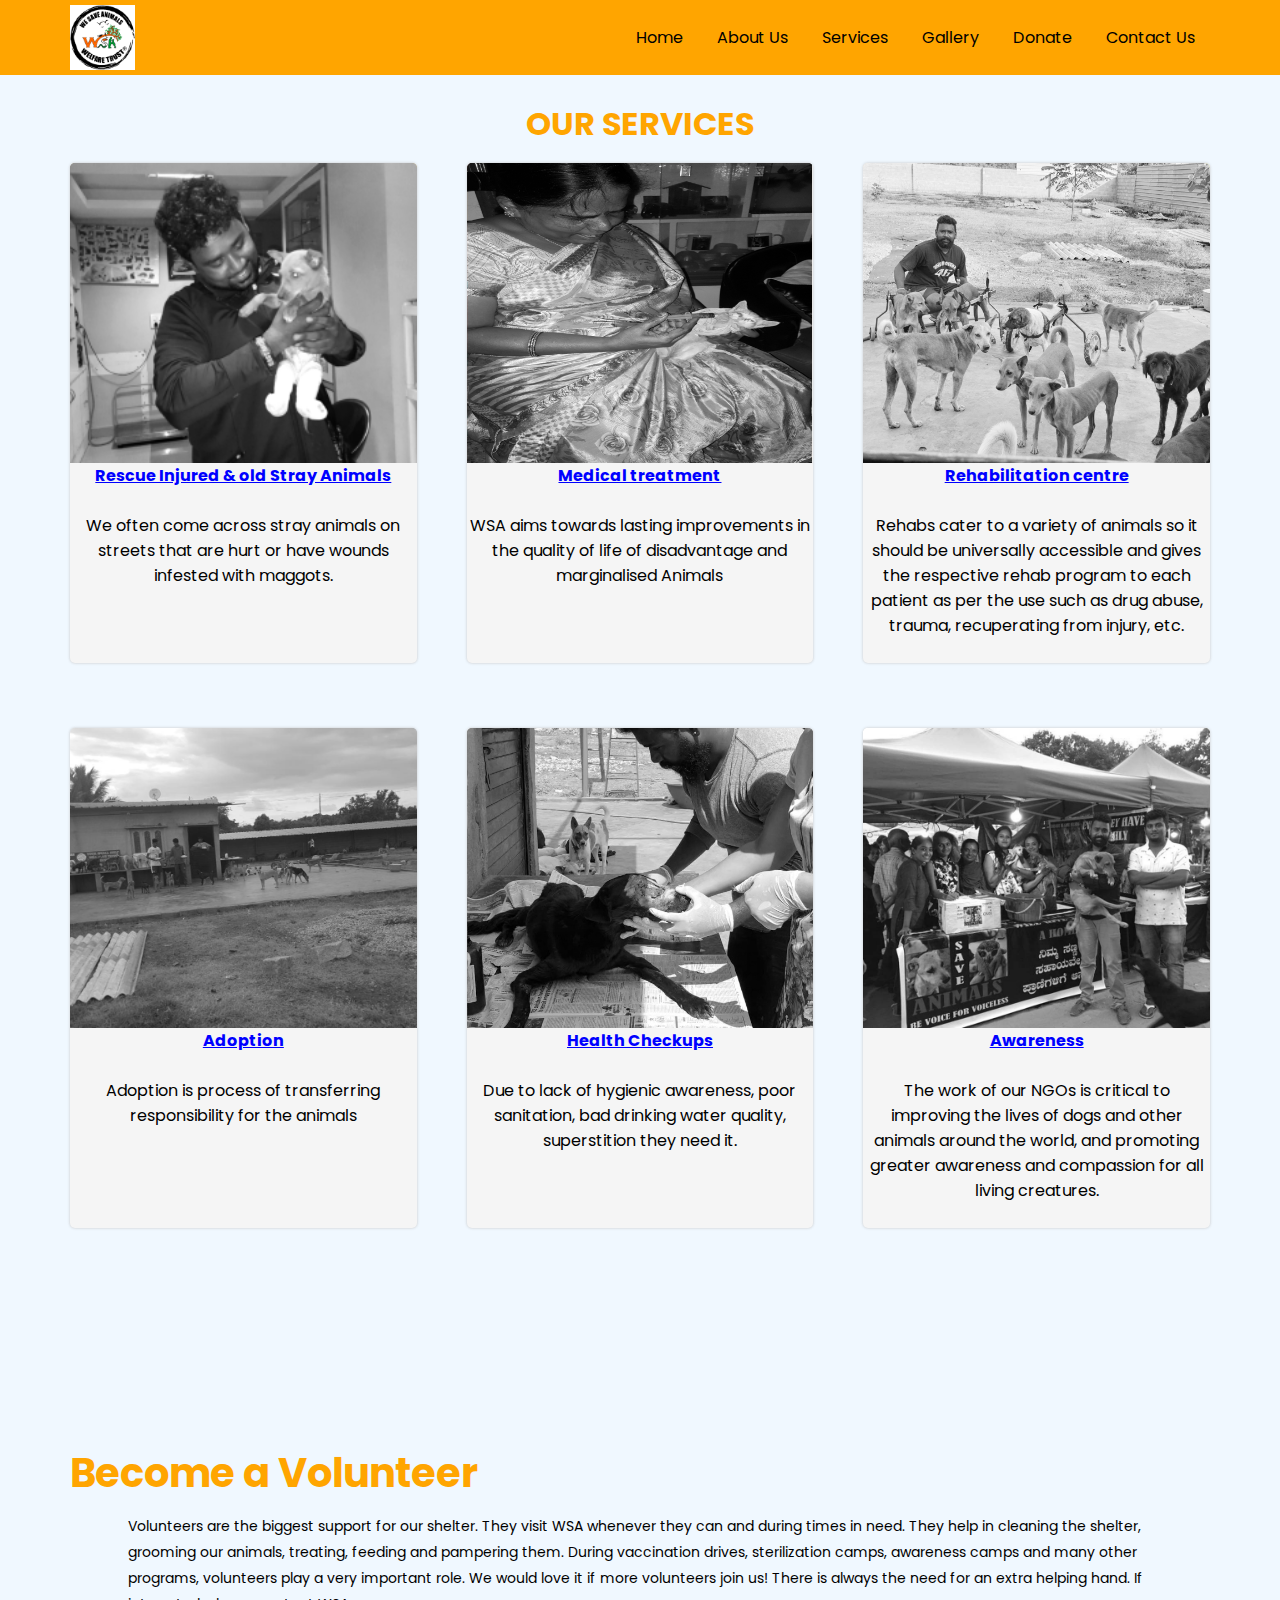
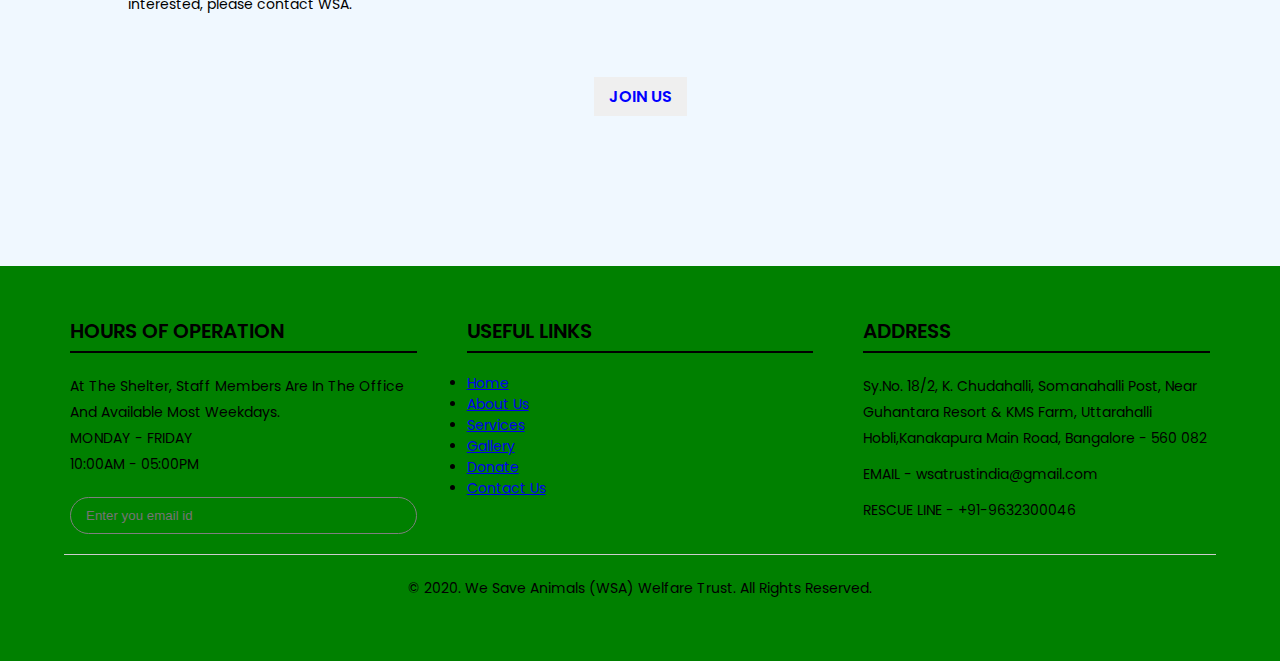
<file: services.html>
<!DOCTYPE html>
<html lang="en">
<head>
    <meta charset="UTF-8">
    <meta http-equiv="X-UA-Compatible" content="IE=edge">
    <meta name="viewport" content="width=device-width, initial-scale=1.0">
    <title>we save animals</title>
    <link rel="stylesheet" href="./styles.css">
</head>
<body>
    <class="fullContainer banner" id="homeSection">
        <header>
            <div class="container">
                <div class="logo">
                    <img src="./images/logo.png" alt="logo">
                </div>
                <nav>
                    <ul>
                        <li>
                            <a href="index.html">Home</a>
                        </li>
                        <li>
                            <a href="about.html">About Us</a>
                        </li>
                        <li>
                            <a href="services.html">Services</a>
                        </li>
                        <li>
                            <a href="gallery.html">Gallery</a>
                        </li>
                        <li>
                            <a href="donate.html">Donate</a>
                        </li>
                        <li>
                            <a href="contact-us.html">Contact Us</a>
                        </li>
                    </ul>

                </nav>
            </div>
        </header>
    <!--header section ends here-->

      
<!--home section ends here--> 
<!--.aboutSection end here-->

<section class="service" id="serviceSection">

    <div class="container">
        <h2 class="sectionTitle">Our Services</h2>

        <div class="boxContainer">
            <div class="box">
                <div class="cardImage"></div>
                <div class="programTitle">Rescue Injured & old Stray Animals</div>
                <div class="description">
                </br>We often come across stray animals on streets that are hurt or have wounds infested with maggots.
                </div>               
            </div>
             <!--box end-->
            
             <div class="box">
                <div class="cardImage"></div>
                <div class="programTitle">Medical treatment</div>
                <div class="description">
                </br>WSA aims towards lasting improvements in the quality of life of disadvantage and marginalised Animals
                </div>
            </div>
            <!--box end-->
            
            <div class="box">
                <div class="cardImage"></div>
                <div class="programTitle">Rehabilitation centre</div>
                <div class="description">
                </br>Rehabs cater to a variety of animals so it should be universally accessible and gives the respective rehab program to each patient as per the use such as drug abuse, trauma, recuperating from injury, etc.
                </div>
            </div>
                <!--box end-->

           <div class="box">
                <div class="cardImage"></div>
                <div class="programTitle">Adoption</div>
                <div class="description">
                </br> Adoption is process of transferring responsibility for the animals
                </div>
            </div>
                <!--box end-->

            <div class="box">
                <div class="cardImage"></div>
                <div class="programTitle">
                    Health Checkups
                </div>
                <div class="description">
                </br> Due to lack of hygienic awareness, poor sanitation, bad drinking water quality, superstition they need it.
                </div>
            </div>
                <!--box end-->

            <div class="box">
                <div class="cardImage"></div>
                <div class="programTitle">Awareness</div>
                <div class="description">
                </br>  The work of our NGOs is critical to improving the lives of dogs and other animals around the world, and promoting greater awareness and compassion for all living creatures.
                </div>
            </div>
                <!--box end-->
        </div>
        <!--boxContainer ends here-->
    </div>
</section>
    <!--serviceSection Ends here-->
    <!--gallery section ends here-->
    <!--join us section starts here-->
    <section class="join" id="joinSection">
        <div class="container">
            <div class="joinTitle">Become a Volunteer</div>
        </div>
        <p>
            Volunteers are the biggest support for our shelter. They visit WSA whenever they can and during times in need. They help in cleaning the shelter, grooming our animals, treating, feeding and pampering them. During vaccination drives, sterilization camps, awareness camps and many other programs, volunteers play a very important role. We would love it if more volunteers join us! There is always the need for an extra helping hand. If interested, please contact WSA.
        </p>
        <button class="joinNow">JOIN US</button>

    </section>
    <!--join us section-->
  <!-- footer section starts here -->
    <footer>
        <div class="container">
            <div class="newsLetterContainer">
                <div class="title">HOURS OF OPERATION</div>
                <p>At The Shelter, Staff Members Are In The Office And Available Most Weekdays.
                   <br> MONDAY - FRIDAY
                    <br>10:00AM - 05:00PM
                </p>
                <input type="text" placeholder="Enter you email id" />
            </div>

            <!--news letterContainer-->

            <div class="linkContainer">
                <div class="title">Useful Links</div>
                <ul>
                    <li>
                        <a href="index.html">Home</a>
                    </li>
                    <li>
                        <a href="about.html">About Us</a>
                    </li>
                    <li>
                        <a href="services.html">Services</a>
                    </li>
                    <li>
                        <a href="gallery.html">Gallery</a>
                    </li>
                    <li>
                        <a href="donate.html">Donate</a>
                    </li>
                    <li>
                        <a href="contact-us.html">Contact Us</a>
                    </li>
                </ul>
            </div>
            <!--linkContainer-->
            <div class="connectContainer">
                <div class="title">Address</div>
                <p>Sy.No. 18/2, K. Chudahalli, Somanahalli Post, Near Guhantara Resort & KMS Farm, Uttarahalli Hobli,Kanakapura Main Road, Bangalore - 560 082</p>
                <p>EMAIL - wsatrustindia@gmail.com</p>
                <p>RESCUE LINE - +91-9632300046</p>
            </div>
            <!--connectContainer-->

        </div>
        <hr>
        <p class="copywrite" >© 2020. We Save Animals (WSA) Welfare Trust.
            All Rights Reserved.</p>
    </footer>
    <!--footer section ends here-->

</body>
</html>
</file>
<file: styles.css>
/* commonn style start*/
@import url('https://fonts.googleapis.com/css2?family=Poppins:wght@200;300;400;500;600;700;800;900&display=swap');

html{
    scroll-behavior: smooth;
}


button,
body{
    font-family: 'Poppins', sans-serif;
}

*{
    margin: 0;
    padding: 0;
    box-sizing: border-box;
}

p{
    font-size: 14px;
    line-height: 26px;
}

.fullContainer {
    width: 100%;
}

.container{
    width: 1140px;
    margin: auto;
}

/*.sectionTitle{
    width: 300px;
    border-bottom: 3px solid orange;
    text-align: center;
    font-size: 2rem;
    font-weight: 200;
    margin: 0 auto 50px;
    position: relative;
    padding: 10px 0;
    text-transform: uppercase;
}*/


/*common sytle end*/

/* home section start*/

header{
    width: 100%;
    background-color: orange;
    position: fixed;
    z-index: 2;
}

header .container{
    display: flex;
    justify-content: space-between;
}

header .container .logo{
    padding: 5px 0;
    height: 75px;
}

header .container .logo img{
    height: 100% ;
}

header nav ul{
    list-style-type: none;
}

header nav ul li{
    display: inline-block;
}

header nav ul li a{
    display: inline-block;
    height: 75px;
    line-height: 75px;
    padding: 0 15px;
    text-decoration: none;
    text-transform: capitalize;
    font-size: 16px;
    color: black;
    transition: 0.3s;
}

header nav ul li a:hover{
    background-color: whitesmoke;
}

.banner{
    min-height: 100vh;
    width: 100%;
    background-image: url(./images/bgimg.png);
    background-size: cover;
    background-attachment: fixed;
    text-align: center;
    
}

.banner h1{
    margin-top: 230px;
    display: inline-block;
    font-size: 3.5rem;
    color: whitesmoke;
    text-shadow: 0 0 2px #000;
    width: 50%;
    line-height: 4.2rem;
    font-weight: 400;
}

.banner p{
    color: whitesmoke;
    width: 100%;
    text-shadow: 0 0 2px black;
    margin-top: 10px;
    text-align: center;
}

.banner button{
    background-color: green;
    border: 0;
    outline: none;
    color: whitesmoke;
    padding: 10px 15px;
    margin-top: 20px;
    font-size: 13px;
    border-radius: 3px;
    font-weight: 600;
}

section{
    padding: 100px 0;
    position: relative;
    
}

/*home section end*/

/*About Us start*/
.section{
    width: 100%;
    min-height: 80vh;
}
.sect-container{
    width: 95%;
    display: block;
    margin: 0 auto 50px;
    position: relative;
    padding: 10px 0;
}
.content{
    float: left;
    width: 65%;
}
.image-section{
    float: right;
    width: 30%;
}
.image-section img{
    width: 100%;
    height: auto;
}
.sect-container .title{
    text-transform: uppercase;
    font-size: 24px;
    color: orange;
}
.sect-container .content h3{
    margin-top: 12px;
    color: blue ;
    font-size: 21px;
}
.sect-container .content p{
    margin-top: 10px;
    font-family: sans-serif;
    font-size: 17px;
    line-height: 1.5;
}

.sect-container .content .button{
    margin: 30px;
}
.sect-container .content .button a{
    background-color: orange;
    padding: 8px 25px;
    text-decoration: none;
    color: whitesmoke;
    font-size: 18px;
    letter-spacing: 1.5px;
}
.sect-container .content .button a:hover{
    background-color: #350f0f;
}
/* services section start*/

.service{
    background-color: aliceblue;
}
.service .container .sectionTitle{
    color: orange;
    text-align: center;
    font-size: 32px;
    text-transform: uppercase;
    margin-bottom: 15px;
}

.service .boxContainer{
    display: grid;
    grid-template-columns: repeat(3, 1fr);
    grid-gap: 50px;
}
.service .boxContainer .box{
    background-color: whitesmoke;
    text-align: center;
    padding-bottom: 25px;
    border-radius: 5px;
    box-shadow: 0 0 3px #c5c5c5;
    position: relative;
    margin-bottom: 15px;
}
.service .boxContainer .box .programTitle{
    font-weight: bold;
    text-decoration-line:underline;
    color: blue;
}
.service .boxContainer .box .cardImage{
    width: 100%;
    height: 300px;
    background-position: center;
    background-size: cover;
    position: relative;
    overflow: hidden;
    border-radius: 5px 5px 0 0;
}
.service .boxContainer .box .cardImage::after{
    width: 100%;
    height: 100%;
    background-position: center;
    background-size: cover;
    content: "";
    position: absolute;
    left: 0;
    top: 0;
    filter: grayscale(100%);
    transition: 0.4s;
}

.service .boxContainer .box:nth-child(1) .cardImage,
.service .boxContainer .box:nth-child(1) .cardImage::after{
    background-image: url(./images/IMAGE\ \(1\).png);
}
.service .boxContainer .box:nth-child(2) .cardImage,
.service .boxContainer .box:nth-child(2) .cardImage::after{
    background-image: url(./images/14.png);
}
.service .boxContainer .box:nth-child(3) .cardImage,
.service .boxContainer .box:nth-child(3) .cardImage::after{
    background-image: url(./images/6.png);
}
.service .boxContainer .box:nth-child(4) .cardImage,
.service .boxContainer .box:nth-child(4) .cardImage::after{
    background-image: url(./images/8.png);
}
.service .boxContainer .box:nth-child(5) .cardImage,
.service .boxContainer .box:nth-child(5) .cardImage::after{
    background-image: url(./images/5.png);
}
.service .boxContainer .box:nth-child(6) .cardImage,
.service .boxContainer .box:nth-child(6) .cardImage::after{
    background-image: url(./images/15.png);
}

.service .boxContainer .box:hover .cardImage::after{
    top: 100%;
}
/* services section end*/

/*gallery start here*/

.gallery .galleryContainer{
    column-count: 4;
    column-gap: 20px;
    background-color: whitesmoke;
}
.gallery .sectionTitle{
    text-transform: uppercase;
    font-size: 40px;
    color: orange;
    font-weight: bold;
    margin-bottom: 15px;
}

.gallery .galleryContainer .item{
    position: relative;
    margin-bottom: 20px;
    overflow: hidden;
}

.gallery .galleryContainer img {
    width: 100%;
    display: block;
    transition: 0.4s;
}

.gallery .galleryContainer .title {
    position: absolute;
    background-color: gray;
    padding: 5px;
    margin: 5px;
    border-radius: 5px;
    font-size: 13px;
    font-weight: bold;
    opacity: 0;
    z-index: 1;
    transition: 0.4s;
}

.gallery .galleryContainer .item:hover .title{
    opacity: 1;
}
.gallery .galleryContainer .item:hover img{
    transform: scale(1.2);
}

/*gallery end here*/


/*donate start here*/
.don-sec{
    background-color: #e6edff;
    padding: 200px 0;
    
}
.don-sec .container .row{
    display: grid;
    grid-template-columns: repeat(3, 1fr);
    grid-gap: 50px;
}

.don-sec .don-box{
    margin: 75px 0;
    background-color: #fff;
    padding: 2%;
    text-align: center;
    border-radius: 5px;
    box-shadow: 0 0 15px #b4afaf;
    transition: all 1s;
    height: 80%;  
    
}

.don-sec .don-box img{
    width: 70px;
    transition: all 1s;
    
  
}

.don-sec .don-box h3{
    margin: 15px 0 10px;
    
 
}

.don-sec .don-box p{
    margin-bottom: 75px;
    
}

.don-sec .don-box:hover img{
    transform: scale(1.1);
    
}


/* Join Section starts here*/

.join{
    background-color: aliceblue ;
}

.join .joinTitle{
    font-size: 40px;
    font-weight: bold;
    color: orange;
}
.join button{
    padding: 7px 15px;
    margin-top: 20px;
    border: 0;
    outline: none;
    font-weight: 600;
    font-size: 16px;
    margin-right: 10px;
    color: blue;
    display: block;
    margin: 0 auto 50px;
    
}
.join p{
    width: 80%;
    display: block;
    margin: 0 auto 50px;
    position: relative;
    padding: 10px 0;
    
}

/* Join Section ends here*/

/*footer starts here*/
footer{
    background-color: green;
    color: #000;
    padding: 50px 0;
    font-size: 14px;
}
footer .container{
    display: grid;
    grid-template-columns: 1fr 1fr 1fr ;
    grid-gap: 50px;
}

footer .title{
    font-size: 20px;
    font-weight: 600;
    text-transform: uppercase;
    border-bottom: 2px solid;
    margin-bottom: 20px;
    padding: 0 0 5px 0;
}
footer p{
    margin-bottom: 10px;
}

footer .linksContainer ul{
    list-style-type: none;
}
footer .linksContainer ul li a{
    text-decoration: none;
    color: #7f7f7f;
    margin-bottom: 10px;
    display: inline-block;
}
footer .newsLetterContainer input{
    background-color: transparent;
    border: 1px solid #7f7f7f;
    outline: none;
    padding: 10px 15px;
    width: 100%;
    margin-top: 10px;
    color: #ccc;
    border-radius: 30px;
}
hr{
    width: 90%;
    border: 0;
    border-bottom: 1px solid #ccc;
    margin: 20px auto;
}
.copywrite{
    text-align: center;
}

/*footer end here*/

.location{
    width: 80%;
    margin:auto;
    padding: 80px 0;
}
.location iframe{
    width: 100%;
}

.contact-us{
    width: 80%;
    margin: auto;
}
.contact-col{
    flex-basis: 48%;
    margin-bottom: 30px;
    margin-left: 20px;
}
.contact-col div{
    display: flex;
    align-items: center;
    margin-bottom: 40px;
}
.contact-col div p{
    padding: 0;
} 
.contact-col div h5{
    font-size: 15px;
    margin-bottom: 5px;
    color: blue;
    font-weight: 400;
}
.contact-col input, .contact-col textarea{
    width: 100%;
    padding: 15px;
    margin-bottom: 17px;
    outline: none;
    border: 1px solid #ccc;
    box-sizing: border-box;
}
</file>
